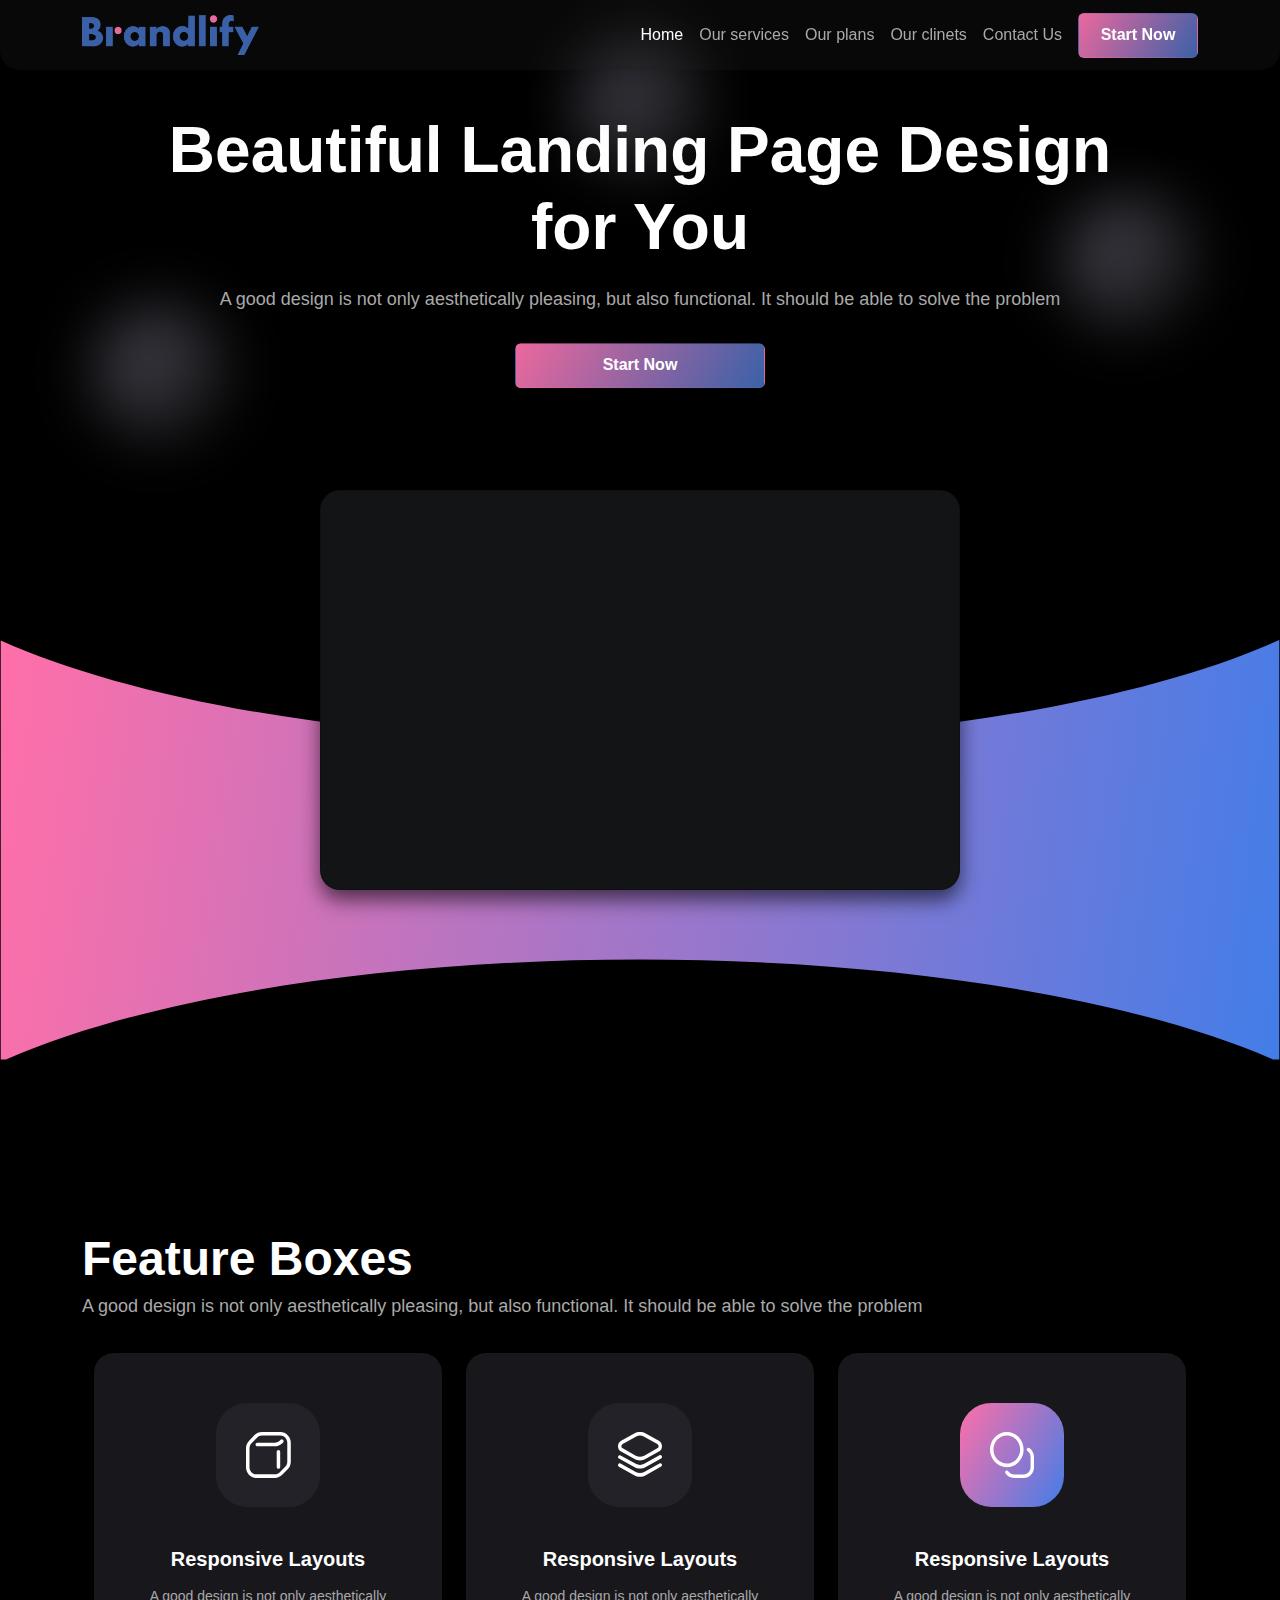
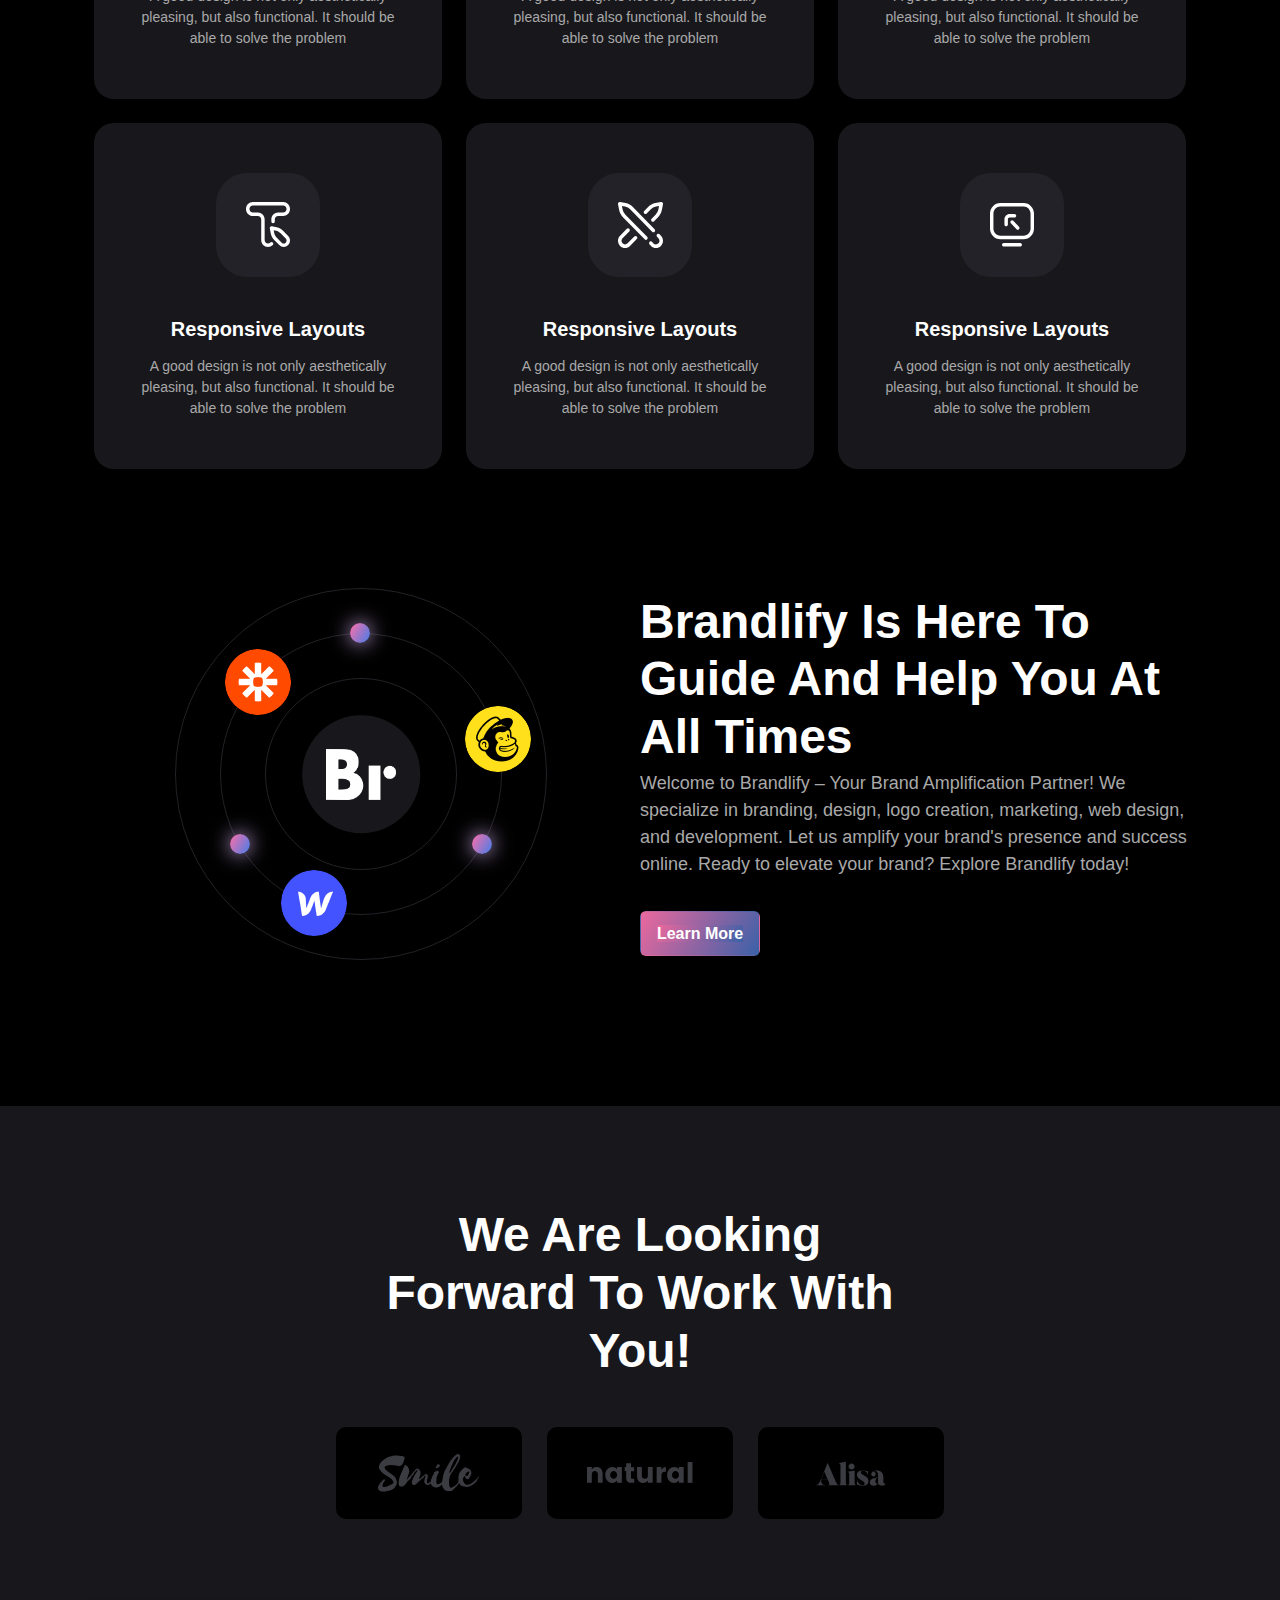
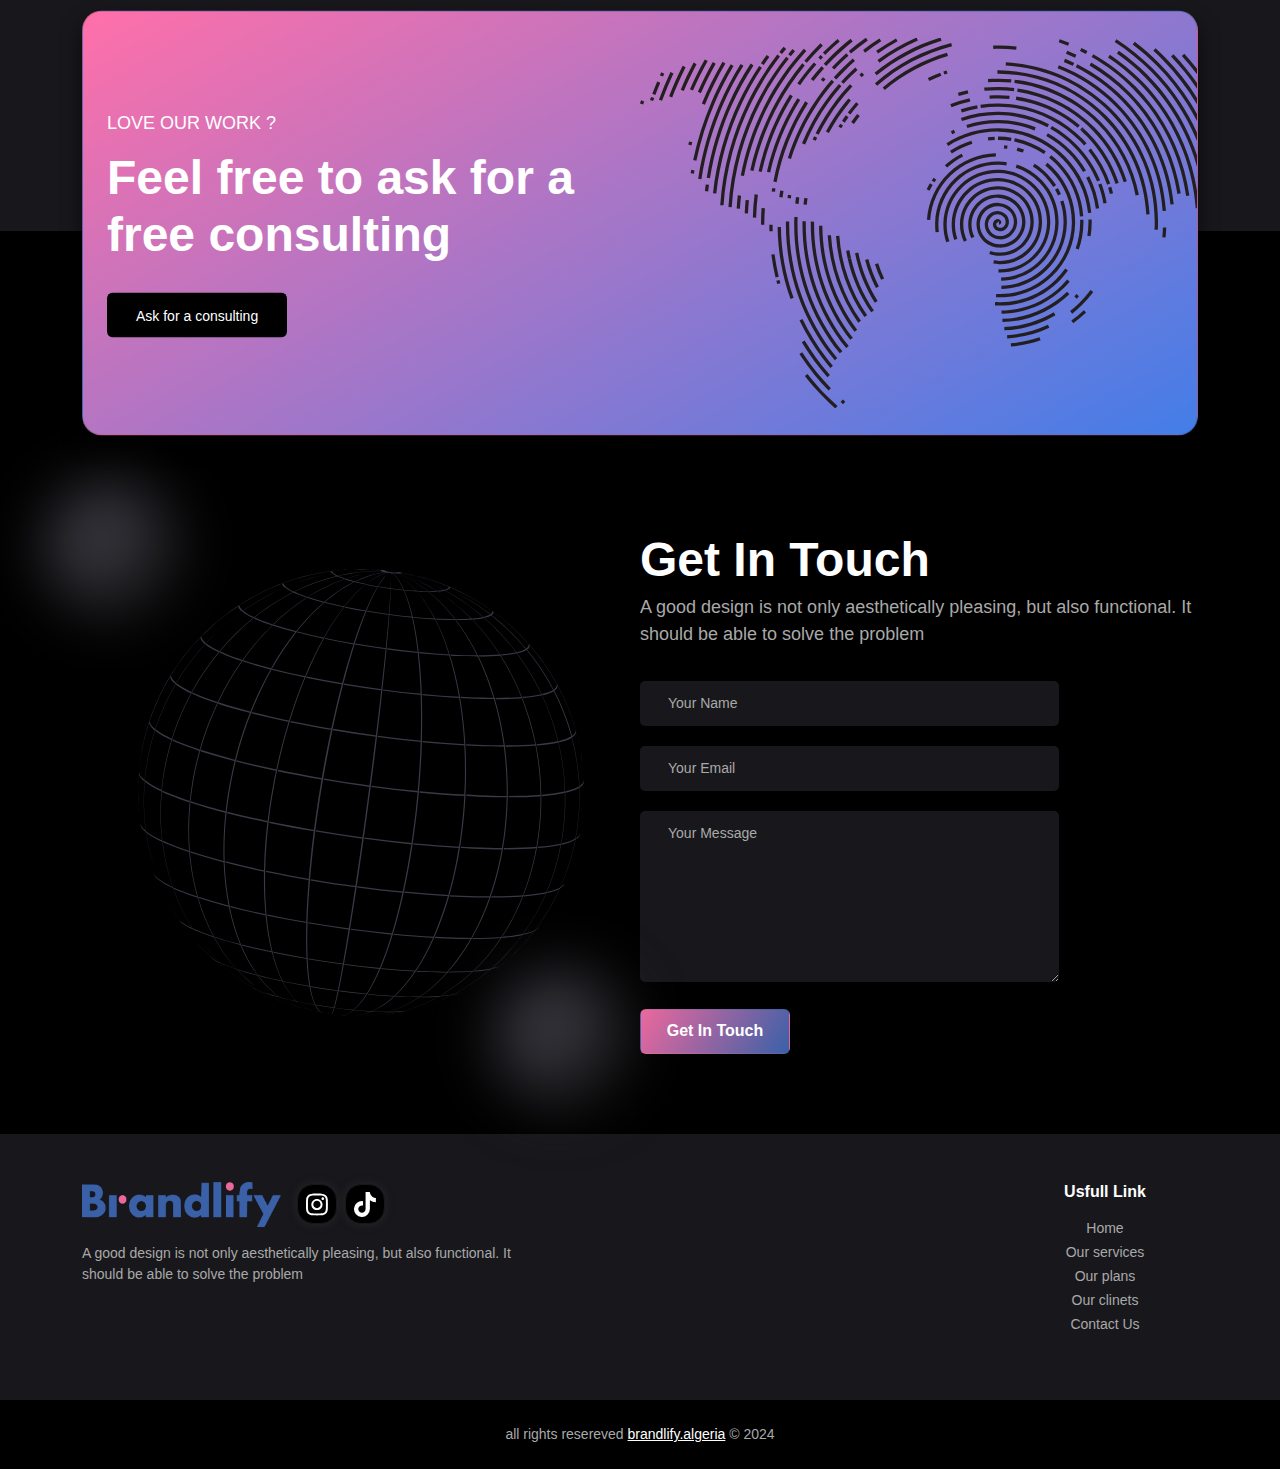
<file: index.html>
<!DOCTYPE html>
<html lang="en">
<head>
  <meta charset="UTF-8">
  <meta name="viewport" content="width=device-width, initial-scale=1.0">
  <link rel="icon" type="image" href="./assets/img/icon.svg" id="favicon-svg">
  <title>Brandlify</title>

  <!-- styling -->
  <link href="https://cdn.jsdelivr.net/npm/bootstrap@5.3.3/dist/css/bootstrap.min.css" rel="stylesheet" integrity="sha384-QWTKZyjpPEjISv5WaRU9OFeRpok6YctnYmDr5pNlyT2bRjXh0JMhjY6hW+ALEwIH" crossorigin="anonymous">
  <link rel="stylesheet" href="./assets/css/style.css">
</head>
<body>
    <header id="header">
        <nav class="navbar navbar-expand-lg">
            <div class="container container-fluid"> 
              <a class="navbar-brand" href="./index.html">
                <img src="./assets/img/Brandlify-color.png" class="d-none d-md-block" alt="brandlify.algeria" height="40px" width="auto">
                <img src="./assets/img/br-color.png" class="d-block d-md-none" alt="brandlify.algeria" height="40px" width="auto">
              </a>
              
              <ul class="navbar-nav d-lg-flex d-none flex-row ms-auto mb-0">
                <li class="nav-item">
                  <a class="nav-link active px-2" aria-current="page" href="./index.html">Home</a>
                </li>
                <li class="nav-item">
                  <a class="nav-link px-2" href="#features-boxes">Our services</a>
                </li>
                <li class="nav-item">
                  <a class="nav-link px-2" href="#pricing-section">Our plans</a>
                </li>
                <li class="nav-item">
                  <a class="nav-link px-2" href="#clients-section">Our clinets</a>
                </li>
                <li class="nav-item">
                  <a class="nav-link px-2" href="#contact-section">Contact Us</a>
                </li>

                <!-- uncomment the next lignes to get a dropdown button -->
                <!-- <li class="nav-item dropdown">
                  <a class="nav-link px-2 dropdown-toggle" href="#" role="button" data-bs-toggle="dropdown" aria-expanded="false">
                    Dropdown
                  </a>
                  <ul class="dropdown-menu">
                    <li><a class="dropdown-item" href="#">Action</a></li>
                    <li><a class="dropdown-item" href="#">Another action</a></li>
                    <li><hr class="dropdown-divider"></li>
                    <li><a class="dropdown-item" href="#">Something else here</a></li>
                  </ul>
                </li> -->
              </ul>
              <div class="d-flex align-items-center">
                <button class="navbar-toggler mx-2 d-block d-lg-none collapsed" id="navbar-toggler" data-bs-toggle="collapse" data-bs-target="#side-menu" aria-expanded="false" aria-controls="side-menu">
                  <svg class="open-menu" id="openMenu" xmlns="http://www.w3.org/2000/svg" viewBox="0 0 448 512" height="28" width="28" fill="#fff">
                    <path d="M0 96C0 78.3 14.3 64 32 64H416c17.7 0 32 14.3 32 32s-14.3 32-32 32H32C14.3 128 0 113.7 0 96zM0 256c0-17.7 14.3-32 32-32H416c17.7 0 32 14.3 32 32s-14.3 32-32 32H32c-17.7 0-32-14.3-32-32zM448 416c0 17.7-14.3 32-32 32H32c-17.7 0-32-14.3-32-32s14.3-32 32-32H416c17.7 0 32 14.3 32 32z"/>
                  </svg>
                  <svg class="close-menu" id="closeMenu" xmlns="http://www.w3.org/2000/svg" viewBox="0 0 384 512"  height="28" width="28" fill="#fff">
                    <path d="M342.6 150.6c12.5-12.5 12.5-32.8 0-45.3s-32.8-12.5-45.3 0L192 210.7 86.6 105.4c-12.5-12.5-32.8-12.5-45.3 0s-12.5 32.8 0 45.3L146.7 256 41.4 361.4c-12.5 12.5-12.5 32.8 0 45.3s32.8 12.5 45.3 0L192 301.3 297.4 406.6c12.5 12.5 32.8 12.5 45.3 0s12.5-32.8 0-45.3L237.3 256 342.6 150.6z"/>
                  </svg>
                </button>
                <button class="btn primary-btn" type="button" style="text-transform: capitalize;margin-inline-start:0.5rem;">start now</button>
              </div>
            </div>
        </nav>
        <div class="side-main-menu collapse d-block d-lg-none" id="side-menu">
            <ul class="list-unstyled list-group px-0">
              <li class="list-group-item">
                <a class="nav-link active px-2" aria-current="page" href="/index.html">Home</a>
              </li>
              <li class="list-group-item">
                <a class="nav-link px-2" href="#features-boxes">Our services</a>
              </li>
              <li class="list-group-item">
                <a class="nav-link px-2" href="#pricing-section">Our plans</a>
              </li>
              <li class="list-group-item">
                <a class="nav-link px-2" href="#clients-section">Our clinets</a>
              </li>
              <li class="list-group-item">
                <a class="nav-link px-2" href="#contact-section">Contact Us</a>
              </li>
            </ul>
        </div>
        <div class="main-header">
            <div style="position: absolute;top: 50%;left: 50%;transform: translate(-50%, -50%);">
              <div class="ball"></div>
              <div class="ball"></div>
              <div class="ball"></div>
            </div>
          <div class="main-header-content col-11 col-md-9">
            <h1>Beautiful Landing Page Design for You</h1>
            <p>A good design is not only aesthetically pleasing, but also functional. It should be able to solve the problem</p>
            <button class="btn primary-btn" type="button" style="text-transform: capitalize;position:relative;left: 50%;transform: translate(-50%);">start now</button>
          </div>
        </div>
        <div class="card main-card col-11 col-md-6">
          
        </div>
        <div class="separate-shape"></div>
    </header>


    <section class="container featured-boxes" id="features-boxes">
      <h2 class="text-center text-sm-start">Feature Boxes</h2>
      <p class="text-center text-sm-start">A good design is not only aesthetically pleasing, but also functional. It should be able to solve the problem</p>
      <div class="featured-services col-12 d-flex flex-wrap justify-content-center mx-auto mb-4">
        <div class="col-11 col-sm-6 col-md-4">
          <div class="custom-card">
            <div class="card-image">
              <div class="image-wrapper">
                <img src="./assets/img/icons/cube.svg" alt="cube-tool">
              </div>
            </div>
            <div class="card-title">
              <h3>Responsive Layouts</h3>
            </div>
            <div class="card-content">
              <p>A good design is not only aesthetically pleasing, but also functional. It should be able to solve the problem</p>
            </div>
          </div>
        </div>
        <div class="col-11 col-sm-6 col-md-4">
          <div class="custom-card">
            <div class="card-image">
              <div class="image-wrapper">
                <img src="./assets/img/icons/layers.svg" alt="cube-tool">
              </div>
            </div>
            <div class="card-title">
              <h3>Responsive Layouts</h3>
            </div>
            <div class="card-content">
              <p>A good design is not only aesthetically pleasing, but also functional. It should be able to solve the problem</p>
            </div>
          </div>
        </div>
        <div class="col-11 col-sm-6 col-md-4">
          <div class="custom-card">
            <div class="card-image">
              <div class="image-wrapper special">
                <img src="./assets/img/icons/pen-tool.svg" alt="cube-tool">
              </div>
            </div>
            <div class="card-title">
              <h3>Responsive Layouts</h3>
            </div>
            <div class="card-content">
              <p>A good design is not only aesthetically pleasing, but also functional. It should be able to solve the problem</p>
            </div>
          </div>
        </div>
        <div class="col-11 col-sm-6 col-md-4">
          <div class="custom-card">
            <div class="card-image">
              <div class="image-wrapper">
                <img src="./assets/img/icons/typing-tool.svg" alt="cube-tool">
              </div>
            </div>
            <div class="card-title">
              <h3>Responsive Layouts</h3>
            </div>
            <div class="card-content">
              <p>A good design is not only aesthetically pleasing, but also functional. It should be able to solve the problem</p>
            </div>
          </div>
        </div>
        <div class="col-11 col-sm-6 col-md-4">
          <div class="custom-card">
            <div class="card-image">
              <div class="image-wrapper">
                <img src="./assets/img/icons/design-tool.svg" alt="cube-tool">
              </div>
            </div>
            <div class="card-title">
              <h3>Responsive Layouts</h3>
            </div>
            <div class="card-content">
              <p>A good design is not only aesthetically pleasing, but also functional. It should be able to solve the problem</p>
            </div>
          </div>
        </div>
        <div class="col-11 col-sm-6 col-md-4">
          <div class="custom-card">
            <div class="card-image">
              <div class="image-wrapper">
                <img src="./assets/img/icons/responsive-tool.svg" alt="cube-tool">
              </div>
            </div>
            <div class="card-title">
              <h3>Responsive Layouts</h3>
            </div>
            <div class="card-content">
              <p>A good design is not only aesthetically pleasing, but also functional. It should be able to solve the problem</p>
            </div>
          </div>
        </div>
      </div>
    </section>


    <section class="container pricing-section d-flex flex-column-reverse flex-md-row justify-content-center align-items-center" id="pricing-section">
      <div class="orbit-section col-11 col-md-6 d-flex justify-content-center align-items-center">
        <div class="brand-center">
          <div class="orbit-bg"></div>
          <div class="orbit-cirlce"></div>
          <div class="orbit-cirlce" style="padding: 185px;"></div>
          <div class="orbit-cirlce electron-element"></div>
          <div class="electron-element" id="firstChild"></div>
          <div class="electron-element" id="secondChild"></div>
          <div class="electron-element" id="thirdChild"></div>
          <div class="electron-element app" id="mailchamp"></div>
          <div class="electron-element app" id="webflow"></div>
          <div class="electron-element app" id="otherApp"></div>
        </div>
      </div>
      <div class="pricing-content col-11 col-md-6 text-center text-md-start">
        <h2 class="mr-0">Brandlify is here to guide and help you at all times</h2>
        <p class="mr-0">Welcome to Brandlify – Your Brand Amplification Partner! We specialize  in branding, design, logo creation, marketing, web design, and  development. Let us amplify your brand's presence and success online.  Ready to elevate your brand? Explore Brandlify today!</p>
        <button class="btn primary-btn" type="button" style="text-transform: capitalize;position:relative; z-index:4;"><a href="/pages/pricing.html">learn more</a></button>
      </div>
    </section>


    <section class="clients-section"id="clients-section">
      <div class="container">
        <h2 class="text-center mx-auto col-11 col-sm-9 col-lg-6">We are looking forward to work with you!</h2>
        <div class="row justify-content-center my-5 mx-auto" style="overflow-x: auto;gap: 10px 25px;">
          <div class="client-wrapper col-5 col-sm-4 col-md-3 col-lg-2">
            <img src="./assets/img/clients/client-1.svg" alt="client-1">
          </div>
          <div class="client-wrapper col-5 col-sm-4 col-md-3 col-lg-2">
            <img src="./assets/img/clients/client-2.svg" alt="client-2">
          </div>
          <div class="client-wrapper col-5 col-sm-4 col-md-3 col-lg-2">
            <img src="./assets/img/clients/client-3.svg" alt="client-3">
          </div>
        </div>
        <div class="card main-card ">
          <div class="d-flex flex-row align-items-center">
            <div class="col-9 col-md-6 ps-0 ps-md-4 mx-auto mx-md-0 text-center text-md-start" style="z-index: 3;">
              <p style="margin-bottom: 12px;color:#ffffff;">LOVE OUR WORK ?</p>
              <h2 style="text-transform: none;">Feel free to ask for a free consulting</h2>
              <button class="btn secondary-btn mt-4" type="button">Ask for a consulting</button>
            </div>
            <div class="col-6 d-none d-md-block">
              <img src="./assets/img/world-map.svg" alt="world-map" width="100%" height="auto">
            </div>
          </div>
          <div class="col-12 d-block d-md-none" style="position: absolute;top:50%;left:50%;transform:translate(-50%,-50%);opacity:0.23;">
            <img src="./assets/img/world-map.svg" alt="world-map" width="100%" height="auto" >
          </div>
        </div>
      </div>
    </section>


    <section class="contact-section"id="contact-section" style="margin-top: 300px;">
      <div class="container">
        <div class="d-flex flex-column-reverse flex-md-row align-items-center justify-content-between">
            <div class="contact-globe d-flex justify-content-center col-12 col-sm-11 col-md-6">
              <img src="./assets/img/globe.svg" alt="globe-svg" width="80%" height="auto">
              <div style="position: absolute;top: 50%;left: 50%;transform: translate(-50%, -50%);">
                <div class="ball"></div>
                <div class="ball"></div>
              </div>
            </div>
            <div class="col-12 col-sm-11 col-md-6 text-center text-md-start">
                <h2>Get In Touch</h2>
                <p>A good design is not only aesthetically pleasing, but also functional. It should be able to solve the problem</p>
                <form>
                    <input class="custom-input col-11 col-md-9" type="text" placeholder="Your Name"/>
                    <input class="custom-input col-11 col-md-9" type="email" placeholder="Your Email"/>
                    <textarea class="custom-input col-11 col-md-9" name="client-message"  cols="30" rows="7" placeholder="Your Message"></textarea>
                    <div>
                      <button class="btn primary-btn" type="submit" style="text-transform: capitalize;width:150px;z-index:4;position:relative;">Get in Touch</button>
                    </div>
              </form>
            </div>
        </div>
      </div>
    </section>


    <footer style="margin-top: 5rem;">
      <div class="top-footer py-5">
        <div class="container d-flex flex-column flex-sm-row justify-content-between align-items-start">
          <div class="col-12 col-sm-6">
            <div class="d-flex flex-column flex-sm-row justify-content-center justify-content-sm-start align-items-center">
              <a class="navbar-brand" href="#">
                <img src="./assets/img/Brandlify-color.png" alt="brandlify.algeria" height="45px" width="auto">
              </a>
              <div class="social-links d-flex justify-ceontent-between align-items-center">
                <!-- <a class="social-icon" href="#" target="_blank" id="facebook">
                  <svg xmlns="http://www.w3.org/2000/svg" viewBox="0 0 320 512">
                    <path d="M80 299.3V512H196V299.3h86.5l18-97.8H196V166.9c0-51.7 20.3-71.5 72.7-71.5c16.3 0 29.4 .4 37 1.2V7.9C291.4 4 256.4 0 236.2 0C129.3 0 80 50.5 80 159.4v42.1H14v97.8H80z"/>
                  </svg>
                </a> -->
                <a class="social-icon" href="https://www.instagram.com/brandlify.algeria/" target="_blank" id="instagram">
                  <svg xmlns="http://www.w3.org/2000/svg" viewBox="0 0 448 512">
                    <path d="M224.1 141c-63.6 0-114.9 51.3-114.9 114.9s51.3 114.9 114.9 114.9S339 319.5 339 255.9 287.7 141 224.1 141zm0 189.6c-41.1 0-74.7-33.5-74.7-74.7s33.5-74.7 74.7-74.7 74.7 33.5 74.7 74.7-33.6 74.7-74.7 74.7zm146.4-194.3c0 14.9-12 26.8-26.8 26.8-14.9 0-26.8-12-26.8-26.8s12-26.8 26.8-26.8 26.8 12 26.8 26.8zm76.1 27.2c-1.7-35.9-9.9-67.7-36.2-93.9-26.2-26.2-58-34.4-93.9-36.2-37-2.1-147.9-2.1-184.9 0-35.8 1.7-67.6 9.9-93.9 36.1s-34.4 58-36.2 93.9c-2.1 37-2.1 147.9 0 184.9 1.7 35.9 9.9 67.7 36.2 93.9s58 34.4 93.9 36.2c37 2.1 147.9 2.1 184.9 0 35.9-1.7 67.7-9.9 93.9-36.2 26.2-26.2 34.4-58 36.2-93.9 2.1-37 2.1-147.8 0-184.8zM398.8 388c-7.8 19.6-22.9 34.7-42.6 42.6-29.5 11.7-99.5 9-132.1 9s-102.7 2.6-132.1-9c-19.6-7.8-34.7-22.9-42.6-42.6-11.7-29.5-9-99.5-9-132.1s-2.6-102.7 9-132.1c7.8-19.6 22.9-34.7 42.6-42.6 29.5-11.7 99.5-9 132.1-9s102.7-2.6 132.1 9c19.6 7.8 34.7 22.9 42.6 42.6 11.7 29.5 9 99.5 9 132.1s2.7 102.7-9 132.1z"/>
                  </svg>
                </a>
                <a class="social-icon" href="https://www.tiktok.com/@brandlify.algeria" target="_blank" id="tiktok">
                  <svg xmlns="http://www.w3.org/2000/svg" viewBox="0 0 448 512">
                    <path d="M448 209.9a210.1 210.1 0 0 1 -122.8-39.3V349.4A162.6 162.6 0 1 1 185 188.3V278.2a74.6 74.6 0 1 0 52.2 71.2V0l88 0a121.2 121.2 0 0 0 1.9 22.2h0A122.2 122.2 0 0 0 381 102.4a121.4 121.4 0 0 0 67 20.1z"/>
                  </svg>
                </a>
              </div>
            </div>
              <p class="mt-3 mx-auto mx-sm-0 text-center text-sm-start">A good design is not only aesthetically pleasing, but also functional. It should be able to solve the problem</p>
          </div>
          <div class="col-12 col-sm-6 d-flex justify-content-center justify-content-sm-end mt-5 mt-sm-0">
            <div class="footer-column col-6 col-sm-4 text-center">
              <div class="card-title">
                <h3 class="text-center">usfull link</h3>
              </div>
              <ul class="list-unstyled footer-links">
                <li class="footer-link">
                  <a href="#header">Home</a>
                </li>
                <li class="footer-link">
                  <a href="#features-boxes">Our services</a>
                </li>
                <li class="footer-link">
                  <a href="#pricing-section">Our plans</a>
                </li>
                <li class="footer-link">
                  <a href="#clients-section">Our clinets</a>
                </li>
                <li class="footer-link">
                  <a href="#contact-section">Contact Us</a>
                </li>
              </ul>
            </div>
            <!-- <div class="footer-column col-4">
              <div class="card-title">
                <h3>Responsive Layouts</h3>
              </div>
              <ul class="list-unstyled footer-links">
                <li class="footer-link">
                  <a href=""></a>
                  <a href=""></a>
                  <a href=""></a>
                  <a href=""></a>
                </li>
              </ul>
            </div> -->
          </div>
        </div>
      </div>
      <div class="bottom-footer py-4">
        <div class="container">
            <p class="mb-0 mx-auto text-center">all rights resereved <a href="#header">brandlify.algeria</a> &copy; 2024</p>
        </div>
      </div>
    </footer>


    <!-- script -->
    <script src="https://cdn.jsdelivr.net/npm/bootstrap@5.3.3/dist/js/bootstrap.bundle.min.js" integrity="sha384-YvpcrYf0tY3lHB60NNkmXc5s9fDVZLESaAA55NDzOxhy9GkcIdslK1eN7N6jIeHz" crossorigin="anonymous"></script>

    <script src="./assets/Js/script.js"></script>

</body>
</html>
</file>
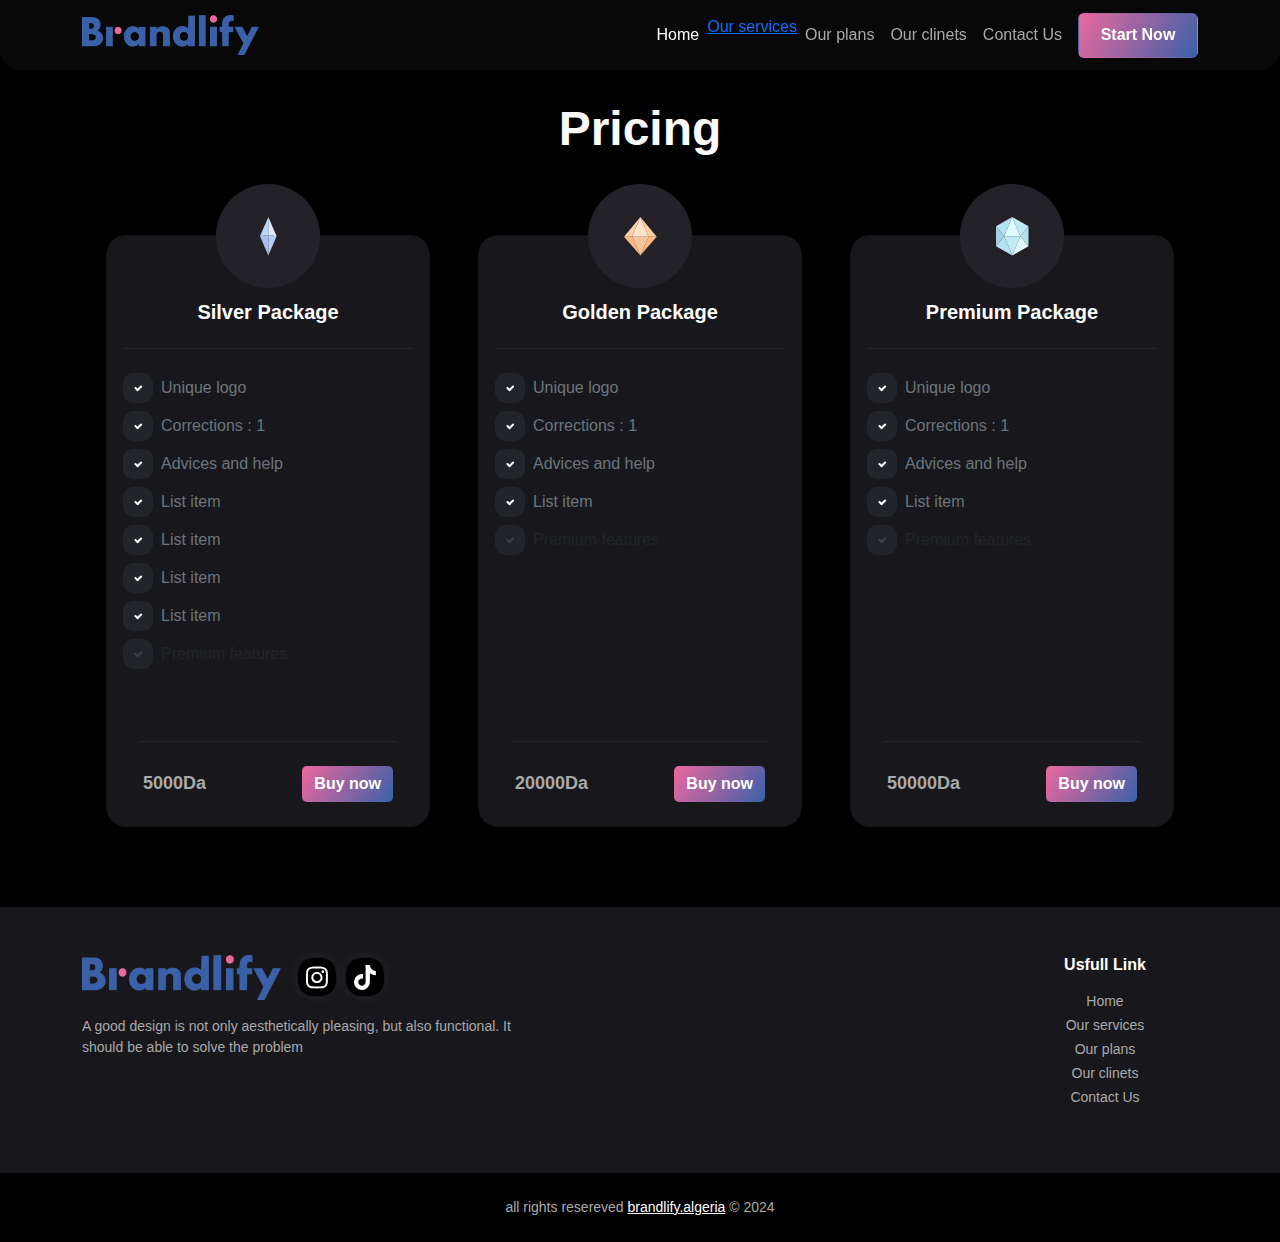
<file: pricing.html>
<!DOCTYPE html>
<html lang="en">
<head>
    <meta charset="UTF-8">
    <meta name="viewport" content="width=device-width, initial-scale=1.0">
    <link rel="icon" type="image" href="/icon.svg" id="favicon-svg">
    <title>Brandlify-Plans</title>
    
    <!-- styling -->
    <link href="https://cdn.jsdelivr.net/npm/bootstrap@5.3.3/dist/css/bootstrap.min.css" rel="stylesheet" integrity="sha384-QWTKZyjpPEjISv5WaRU9OFeRpok6YctnYmDr5pNlyT2bRjXh0JMhjY6hW+ALEwIH" crossorigin="anonymous">
    <link rel="stylesheet" href="/style.css">
</head>
<body>
    <header style="max-height: 1230px;">
        <nav class="navbar navbar-expand-lg">
            <div class="container container-fluid"> 
              <a class="navbar-brand" href="/index.html">
                <img src="/Brandlify-color.png" class="d-none d-md-block" alt="brandlify.algeria" height="40px" width="auto">
                <img src="/br-color.png" class="d-block d-md-none" alt="brandlify.algeria" height="40px" width="auto">
              </a>
              
              <ul class="navbar-nav d-lg-flex d-none flex-row ms-auto mb-0">
                <li class="nav-item">
                  <a class="nav-link active px-2" aria-current="page" href="/index.html">Home</a>
                </li>
                <li class="nav-item">
                    <a href="/index.html#features-boxes">Our services</a>
                </li>
                <li class="nav-item">
                  <a class="nav-link px-2" href="/index.html#pricing-section">Our plans</a>
                </li>
                <li class="nav-item">
                  <a class="nav-link px-2" href="/index.html#clients-section">Our clinets</a>
                </li>
                <li class="nav-item">
                  <a class="nav-link px-2" href="/index.html#contact-section">Contact Us</a>
                </li>

                <!-- uncomment the next lignes to get a dropdown button -->
                <!-- <li class="nav-item dropdown">
                  <a class="nav-link px-2 dropdown-toggle" href="#" role="button" data-bs-toggle="dropdown" aria-expanded="false">
                    Dropdown
                  </a>
                  <ul class="dropdown-menu">
                    <li><a class="dropdown-item" href="#">Action</a></li>
                    <li><a class="dropdown-item" href="#">Another action</a></li>
                    <li><hr class="dropdown-divider"></li>
                    <li><a class="dropdown-item" href="#">Something else here</a></li>
                  </ul>
                </li> -->
              </ul>
              <div class="d-flex align-items-center">
                <button class="navbar-toggler mx-2 d-block d-lg-none collapsed" id="navbar-toggler" data-bs-toggle="collapse" data-bs-target="#side-menu" aria-expanded="false" aria-controls="side-menu">
                  <svg class="open-menu" id="openMenu" xmlns="http://www.w3.org/2000/svg" viewBox="0 0 448 512" height="28" width="28" fill="#fff">
                    <path d="M0 96C0 78.3 14.3 64 32 64H416c17.7 0 32 14.3 32 32s-14.3 32-32 32H32C14.3 128 0 113.7 0 96zM0 256c0-17.7 14.3-32 32-32H416c17.7 0 32 14.3 32 32s-14.3 32-32 32H32c-17.7 0-32-14.3-32-32zM448 416c0 17.7-14.3 32-32 32H32c-17.7 0-32-14.3-32-32s14.3-32 32-32H416c17.7 0 32 14.3 32 32z"/>
                  </svg>
                  <svg class="close-menu" id="closeMenu" xmlns="http://www.w3.org/2000/svg" viewBox="0 0 384 512"  height="28" width="28" fill="#fff">
                    <path d="M342.6 150.6c12.5-12.5 12.5-32.8 0-45.3s-32.8-12.5-45.3 0L192 210.7 86.6 105.4c-12.5-12.5-32.8-12.5-45.3 0s-12.5 32.8 0 45.3L146.7 256 41.4 361.4c-12.5 12.5-12.5 32.8 0 45.3s32.8 12.5 45.3 0L192 301.3 297.4 406.6c12.5 12.5 32.8 12.5 45.3 0s12.5-32.8 0-45.3L237.3 256 342.6 150.6z"/>
                  </svg>
                </button>
                <button class="btn primary-btn" type="button" style="text-transform: capitalize;margin-inline-start:0.5rem;">start now</button>
              </div>
            </div>
        </nav>
        <div class="side-main-menu collapse d-block d-lg-none" id="side-menu">
            <ul class="list-unstyled list-group px-0">
              <li class="list-group-item">
                <a class="nav-link active px-2" aria-current="page" href="/index.html">Home</a>
              </li>
              <li class="list-group-item">
                <a class="nav-link px-2" href="/index.html#features-boxes">Our services</a>
              </li>
              <li class="list-group-item">
                <a class="nav-link px-2" href="/index.html#pricing-section">Our plans</a>
              </li>
              <li class="list-group-item">
                <a class="nav-link px-2" href="/index.html#clients-section">Our clinets</a>
              </li>
              <li class="list-group-item">
                <a class="nav-link px-2" href="/index.html#contact-section">Contact Us</a>
              </li>
            </ul>
        </div>
    </header>
    
    <section id="pricing" class="pricing-plans">
        <div class="container ">
    
          <div class="col-12 row mx-auto mb-4  justify-content-center align-items-center ">
            <div class="col-4 mb-5 text-center">
              <h2 class="">pricing</h2>
            </div>
          </div>
    
          <div class="col-12 row justify-content-center align-items-stretch mx-auto mb-4">
            <div class="col-11 col-md-6 col-lg-4">
    
              <div class="card custom-card h-100 py-0">
    
    
                <div class="card-image">
                  <div class="image-wrapper rounded-circle position-absolute top-0 start-50 translate-middle">
                    <img src="/silver.svg" alt="silver">
                  </div>
                </div>
                <div class="card-body d-flex flex-column justify-content-between px-3">
                  <div>
    
                  <div class="card-title w-100 mt-2">
                    <h3>
                      Silver Package
                    </h3>
                    <hr class="my-4 opacity-100">
                  </div>
                  <div class="card-text  ">
                    <ul class="list-group-flush w-100 p-0">
                      <li
                        class="list-group-item d-flex justify-content-start align-items-center text-secondary gap-2 mb-2 ">
                        <span class="badge bg-dark">
                          <img src="/check.svg" alt="check">
                        </span>
                        Unique logo
                      </li>
                      <li
                        class="list-group-item d-flex justify-content-start align-items-center text-secondary gap-2 mb-2 ">
                        <span class="badge bg-dark ">
                          <img src="/check.svg" alt="check">
                          <!-- </div> -->
                        </span>
                        Corrections : 1
                      </li>
                      <li
                        class="list-group-item d-flex justify-content-start align-items-center text-secondary gap-2 mb-2  ">
                        <span class="badge bg-dark ">
                          <img src="/check.svg" alt="check"></span>
                        Advices and help
                      </li>
                      <li
                        class="list-group-item d-flex justify-content-start align-items-center text-secondary gap-2 mb-2 ">
                        <span class="badge bg-dark ">
                          <img src="/check.svg" alt="check"></span>
                        List item
                      </li>
                      <li
                        class="list-group-item d-flex justify-content-start align-items-center text-secondary gap-2 mb-2 ">
                        <span class="badge bg-dark ">
                          <img src="/check.svg" alt="check"></span>
                        List item
                      </li>
                      <li
                        class="list-group-item d-flex justify-content-start align-items-center text-secondary gap-2 mb-2 ">
                        <span class="badge bg-dark ">
                          <img src="/check.svg" alt="check"></span>
                        List item
                      </li>
                      <li
                        class="list-group-item d-flex justify-content-start align-items-center text-secondary gap-2 mb-2 ">
                        <span class="badge bg-dark ">
                          <img src="/check.svg" alt="check"></span>
                        List item
                      </li>
                      <li class="list-group-item d-flex justify-content-start align-items-center gap-2 mb-2 disabled">
                        <span class="badge bg-dark ">
                          <img src="/check-off.svg" alt="check"></span>
                        </span>
                        Premium features
                      </li>
                    </ul>
                  </div>
                </div>
                  <div class="card-footer w-100  border-0">
                    <hr class="my-4 opacity-100">
                    <div class="d-flex justify-content-between align-items-center px-1">
                      <p class="mb-0"><strong class="text-bold">5000Da</strong></p>
                      <a href="#" class="btn btn-primary v-gradient">Buy now</a>
                    </div>
                  </div>
                </div>
              </div>
            </div>
            <div class="col-11 col-md-6 col-lg-4">
    
              <div class="card custom-card h-100 py-0">
    
    
                <div class="card-image">
                  <div class="image-wrapper rounded-circle position-absolute top-0 start-50 translate-middle">
                    <img src="/golden.svg" alt="golden">
                  </div>
                </div>
                <div class="card-body d-flex flex-column justify-content-between px-3">
                  <div>
    
                  <div class="card-title w-100 mt-2">
                    <h3>
                      Golden Package
                    </h3>
                    <hr class="my-4 opacity-100">
                  </div>
                  <div class="card-text  ">
                    <ul class="list-group-flush w-100 p-0">
                      <li
                        class="list-group-item d-flex justify-content-start align-items-center text-secondary gap-2 mb-2 ">
                        <span class="badge bg-dark">
                          <img src="/check.svg" alt="check">
                        </span>
                        Unique logo
                      </li>
                      <li
                        class="list-group-item d-flex justify-content-start align-items-center text-secondary gap-2 mb-2 ">
                        <span class="badge bg-dark ">
                          <img src="/check.svg" alt="check">
                          <!-- </div> -->
                        </span>
                        Corrections : 1
                      </li>
                      <li
                        class="list-group-item d-flex justify-content-start align-items-center text-secondary gap-2 mb-2  ">
                        <span class="badge bg-dark ">
                          <img src="/check.svg" alt="check"></span>
                        Advices and help
                      </li>
                      <li
                        class="list-group-item d-flex justify-content-start align-items-center text-secondary gap-2 mb-2 ">
                        <span class="badge bg-dark ">
                          <img src="/check.svg" alt="check"></span>
                        List item
                      </li>
                      <li class="list-group-item d-flex justify-content-start align-items-center gap-2 mb-2 disabled">
                        <span class="badge bg-dark ">
                          <img src="/check-off.svg" alt="check"></span>
                        </span>
                        Premium features
                      </li>
                    </ul>
                  </div>
                </div>
                  <div class="card-footer w-100  border-0">
                    <hr class="my-4 opacity-100">
                    <div class="d-flex justify-content-between align-items-center px-1">
                      <p class="mb-0"><strong class="text-bold">20000Da</strong></p>
                      <a href="#" class="btn btn-primary v-gradient">Buy now</a>
                    </div>
                  </div>
                </div>
              </div>
            </div>
            <div class="col-11 col-md-6 col-lg-4">
    
              <div class="card custom-card h-100 py-0">
    
    
                <div class="card-image">
                  <div class="image-wrapper rounded-circle position-absolute top-0 start-50 translate-middle">
                    <img src="/premium.svg" alt="premium">
                  </div>
                </div>
                <div class="card-body d-flex flex-column justify-content-between px-3">
                  <div>
    
                  <div class="card-title w-100 mt-2">
                    <h3>
                      Premium Package
                    </h3>
                    <hr class="my-4 opacity-100">
                  </div>
                  <div class="card-text  ">
                    <ul class="list-group-flush w-100 p-0">
                      <li
                        class="list-group-item d-flex justify-content-start align-items-center text-secondary gap-2 mb-2 ">
                        <span class="badge bg-dark">
                          <img src="/check.svg" alt="check">
                        </span>
                        Unique logo
                      </li>
                      <li
                        class="list-group-item d-flex justify-content-start align-items-center text-secondary gap-2 mb-2 ">
                        <span class="badge bg-dark ">
                          <img src="/check.svg" alt="check">
                          <!-- </div> -->
                        </span>
                        Corrections : 1
                      </li>
                      <li
                        class="list-group-item d-flex justify-content-start align-items-center text-secondary gap-2 mb-2  ">
                        <span class="badge bg-dark ">
                          <img src="/check.svg" alt="check"></span>
                        Advices and help
                      </li>
                      <li
                        class="list-group-item d-flex justify-content-start align-items-center text-secondary gap-2 mb-2 ">
                        <span class="badge bg-dark ">
                          <img src="/check.svg" alt="check"></span>
                        List item
                      </li>
                      <li class="list-group-item d-flex justify-content-start align-items-center gap-2 mb-2 disabled">
                        <span class="badge bg-dark ">
                          <img src="/check-off.svg" alt="check"></span>
                        </span>
                        Premium features
                      </li>
                    </ul>
                  </div>
                </div>
                  <div class="card-footer w-100  border-0">
                    <hr class="my-4 opacity-100">
                    <div class="d-flex justify-content-between align-items-center px-1">
                      <p class="mb-0"><strong class="text-bold">50000Da</strong></p>
                      <a href="#" class="btn btn-primary v-gradient">Buy now</a>
                    </div>
                  </div>
                </div>
              </div>
            </div>
    
    
          </div>
        </div>
    </section>


    <footer style="margin-top: 5rem;">
        <div class="top-footer py-5">
          <div class="container d-flex flex-column flex-sm-row justify-content-between align-items-start">
            <div class="col-12 col-sm-6">
              <div class="d-flex flex-column flex-sm-row justify-content-center justify-content-sm-start align-items-center">
                <a class="navbar-brand" href="/index.html">
                  <img src="/Brandlify-color.png" alt="brandlify.algeria" height="45px" width="auto">
                </a>
                <div class="social-links d-flex justify-ceontent-between align-items-center">
                  <!-- <a class="social-icon" href="#" target="_blank" id="facebook">
                    <svg xmlns="http://www.w3.org/2000/svg" viewBox="0 0 320 512">
                      <path d="M80 299.3V512H196V299.3h86.5l18-97.8H196V166.9c0-51.7 20.3-71.5 72.7-71.5c16.3 0 29.4 .4 37 1.2V7.9C291.4 4 256.4 0 236.2 0C129.3 0 80 50.5 80 159.4v42.1H14v97.8H80z"/>
                    </svg>
                  </a> -->
                  <a class="social-icon" href="https://www.instagram.com/brandlify.algeria/" target="_blank" id="instagram">
                    <svg xmlns="http://www.w3.org/2000/svg" viewBox="0 0 448 512">
                      <path d="M224.1 141c-63.6 0-114.9 51.3-114.9 114.9s51.3 114.9 114.9 114.9S339 319.5 339 255.9 287.7 141 224.1 141zm0 189.6c-41.1 0-74.7-33.5-74.7-74.7s33.5-74.7 74.7-74.7 74.7 33.5 74.7 74.7-33.6 74.7-74.7 74.7zm146.4-194.3c0 14.9-12 26.8-26.8 26.8-14.9 0-26.8-12-26.8-26.8s12-26.8 26.8-26.8 26.8 12 26.8 26.8zm76.1 27.2c-1.7-35.9-9.9-67.7-36.2-93.9-26.2-26.2-58-34.4-93.9-36.2-37-2.1-147.9-2.1-184.9 0-35.8 1.7-67.6 9.9-93.9 36.1s-34.4 58-36.2 93.9c-2.1 37-2.1 147.9 0 184.9 1.7 35.9 9.9 67.7 36.2 93.9s58 34.4 93.9 36.2c37 2.1 147.9 2.1 184.9 0 35.9-1.7 67.7-9.9 93.9-36.2 26.2-26.2 34.4-58 36.2-93.9 2.1-37 2.1-147.8 0-184.8zM398.8 388c-7.8 19.6-22.9 34.7-42.6 42.6-29.5 11.7-99.5 9-132.1 9s-102.7 2.6-132.1-9c-19.6-7.8-34.7-22.9-42.6-42.6-11.7-29.5-9-99.5-9-132.1s-2.6-102.7 9-132.1c7.8-19.6 22.9-34.7 42.6-42.6 29.5-11.7 99.5-9 132.1-9s102.7-2.6 132.1 9c19.6 7.8 34.7 22.9 42.6 42.6 11.7 29.5 9 99.5 9 132.1s2.7 102.7-9 132.1z"/>
                    </svg>
                  </a>
                  <a class="social-icon" href="https://www.tiktok.com/@brandlify.algeria" target="_blank" id="tiktok">
                    <svg xmlns="http://www.w3.org/2000/svg" viewBox="0 0 448 512">
                      <path d="M448 209.9a210.1 210.1 0 0 1 -122.8-39.3V349.4A162.6 162.6 0 1 1 185 188.3V278.2a74.6 74.6 0 1 0 52.2 71.2V0l88 0a121.2 121.2 0 0 0 1.9 22.2h0A122.2 122.2 0 0 0 381 102.4a121.4 121.4 0 0 0 67 20.1z"/>
                    </svg>
                  </a>
                </div>
              </div>
                <p class="mt-3 mx-auto mx-sm-0 text-center text-sm-start">A good design is not only aesthetically pleasing, but also functional. It should be able to solve the problem</p>
            </div>
            <div class="col-12 col-sm-6 d-flex justify-content-center justify-content-sm-end mt-5 mt-sm-0">
              <div class="footer-column col-6 col-sm-4 text-center">
                <div class="card-title">
                  <h3 class="text-center">usfull link</h3>
                </div>
                <ul class="list-unstyled footer-links">
                  <li class="footer-link">
                    <a href="/index.html#header">Home</a>
                  </li>
                  <li class="footer-link">
                    <a href="/index.html#features-boxes">Our services</a>
                  </li>
                  <li class="footer-link">
                    <a href="/index.html#pricing-section">Our plans</a>
                  </li>
                  <li class="footer-link">
                    <a href="/index.html#clients-section">Our clinets</a>
                  </li>
                  <li class="footer-link">
                    <a href="/index.html#contact-section">Contact Us</a>
                  </li>
                </ul>
              </div>
              <!-- <div class="footer-column col-4">
                <div class="card-title">
                  <h3>Responsive Layouts</h3>
                </div>
                <ul class="list-unstyled footer-links">
                  <li class="footer-link">
                    <a href=""></a>
                    <a href=""></a>
                    <a href=""></a>
                    <a href=""></a>
                  </li>
                </ul>
              </div> -->
            </div>
          </div>
        </div>
        <div class="bottom-footer py-4">
          <div class="container">
              <p class="mb-0 mx-auto text-center">all rights resereved <a href="/index.html">brandlify.algeria</a> &copy; 2024</p>
          </div>
        </div>
    </footer>

    <!-- script -->
    <script src="https://cdn.jsdelivr.net/npm/bootstrap@5.3.3/dist/js/bootstrap.bundle.min.js" integrity="sha384-YvpcrYf0tY3lHB60NNkmXc5s9fDVZLESaAA55NDzOxhy9GkcIdslK1eN7N6jIeHz" crossorigin="anonymous"></script>

    <script src="/script.js"></script>
</body>
</html>
</file>
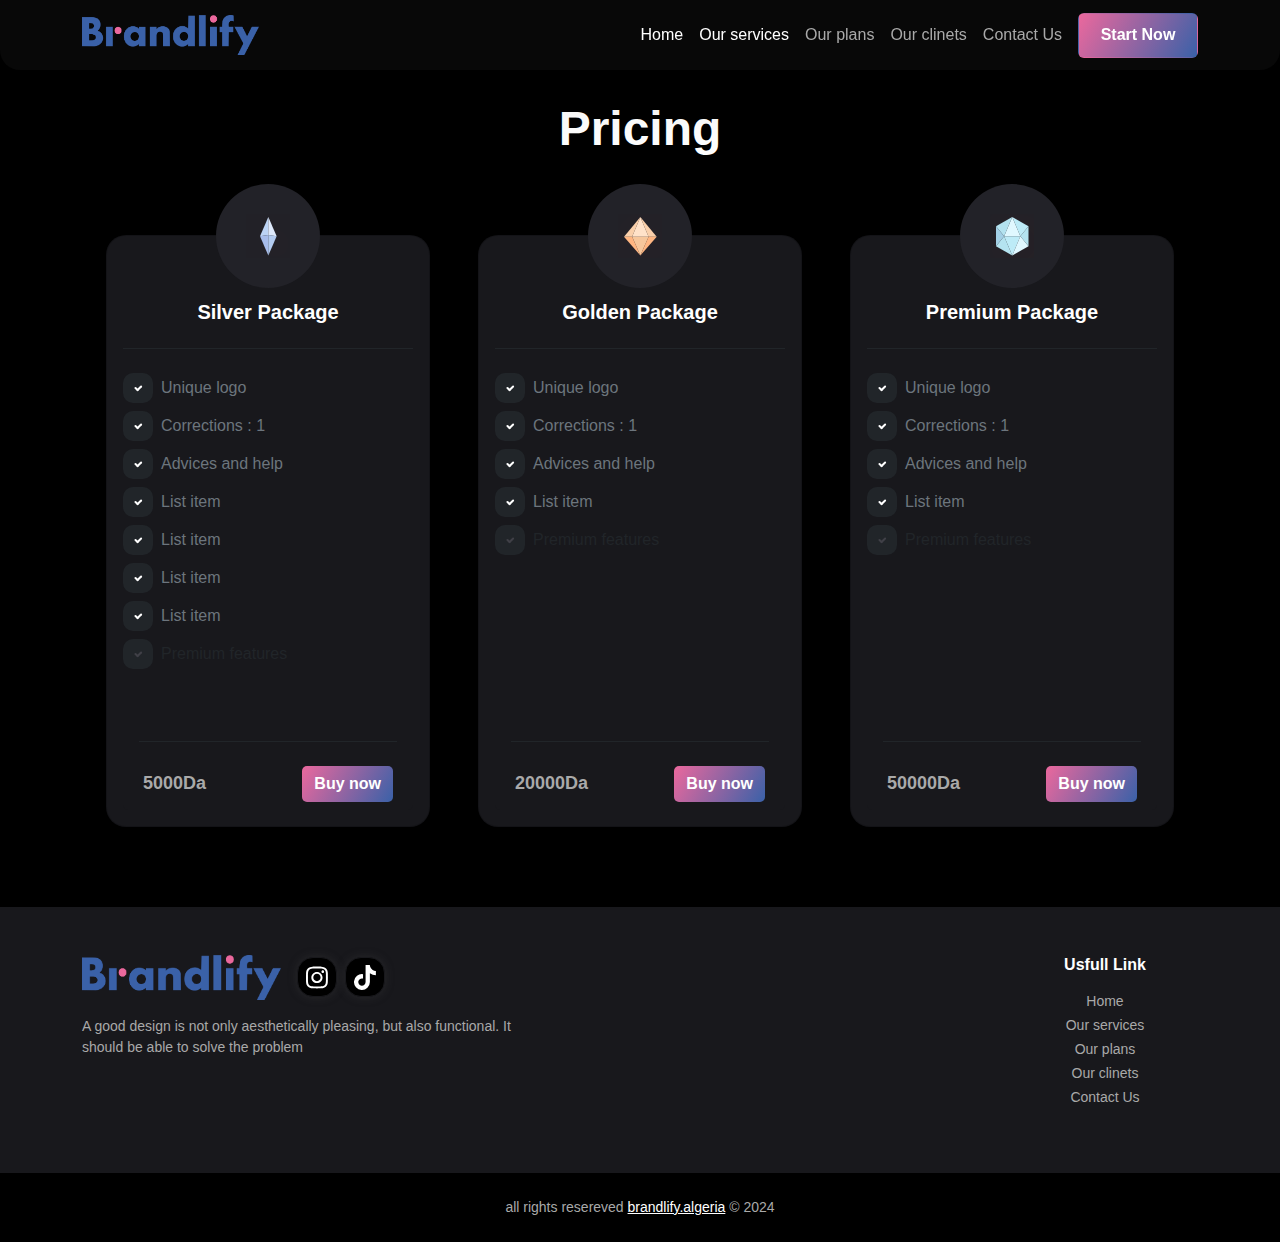
<file: pages/pricing.html>
<!DOCTYPE html>
<html lang="en">
<head>
    <meta charset="UTF-8">
    <meta name="viewport" content="width=device-width, initial-scale=1.0">
    <link rel="icon" type="image" href="/assets/img/icon.svg" id="favicon-svg">
    <title>Brandlify-Plans</title>
    
    <!-- styling -->
    <link href="https://cdn.jsdelivr.net/npm/bootstrap@5.3.3/dist/css/bootstrap.min.css" rel="stylesheet" integrity="sha384-QWTKZyjpPEjISv5WaRU9OFeRpok6YctnYmDr5pNlyT2bRjXh0JMhjY6hW+ALEwIH" crossorigin="anonymous">
    <link rel="stylesheet" href="/assets/css/style.css">
</head>
<body>
    <header style="max-height: 1230px;">
        <nav class="navbar navbar-expand-lg">
            <div class="container container-fluid"> 
              <a class="navbar-brand" href="/index.html">
                <img src="/assets/img/Brandlify-color.png" class="d-none d-md-block" alt="brandlify.algeria" height="40px" width="auto">
                <img src="/assets/img/br-color.png" class="d-block d-md-none" alt="brandlify.algeria" height="40px" width="auto">
              </a>
              
              <ul class="navbar-nav d-lg-flex d-none flex-row ms-auto mb-0">
                <li class="nav-item">
                  <a class="nav-link active px-2" aria-current="page" href="/index.html">Home</a>
                </li>
                <li class="nav-item">
                    <a class="nav-link active px-2" href="/index.html#features-boxes">Our services</a>
                </li>
                <li class="nav-item">
                  <a class="nav-link px-2" href="/index.html#pricing-section">Our plans</a>
                </li>
                <li class="nav-item">
                  <a class="nav-link px-2" href="/index.html#clients-section">Our clinets</a>
                </li>
                <li class="nav-item">
                  <a class="nav-link px-2" href="/index.html#contact-section">Contact Us</a>
                </li>

                <!-- uncomment the next lignes to get a dropdown button -->
                <!-- <li class="nav-item dropdown">
                  <a class="nav-link px-2 dropdown-toggle" href="#" role="button" data-bs-toggle="dropdown" aria-expanded="false">
                    Dropdown
                  </a>
                  <ul class="dropdown-menu">
                    <li><a class="dropdown-item" href="#">Action</a></li>
                    <li><a class="dropdown-item" href="#">Another action</a></li>
                    <li><hr class="dropdown-divider"></li>
                    <li><a class="dropdown-item" href="#">Something else here</a></li>
                  </ul>
                </li> -->
              </ul>
              <div class="d-flex align-items-center">
                <button class="navbar-toggler mx-2 d-block d-lg-none collapsed" id="navbar-toggler" data-bs-toggle="collapse" data-bs-target="#side-menu" aria-expanded="false" aria-controls="side-menu">
                  <svg class="open-menu" id="openMenu" xmlns="http://www.w3.org/2000/svg" viewBox="0 0 448 512" height="28" width="28" fill="#fff">
                    <path d="M0 96C0 78.3 14.3 64 32 64H416c17.7 0 32 14.3 32 32s-14.3 32-32 32H32C14.3 128 0 113.7 0 96zM0 256c0-17.7 14.3-32 32-32H416c17.7 0 32 14.3 32 32s-14.3 32-32 32H32c-17.7 0-32-14.3-32-32zM448 416c0 17.7-14.3 32-32 32H32c-17.7 0-32-14.3-32-32s14.3-32 32-32H416c17.7 0 32 14.3 32 32z"/>
                  </svg>
                  <svg class="close-menu" id="closeMenu" xmlns="http://www.w3.org/2000/svg" viewBox="0 0 384 512"  height="28" width="28" fill="#fff">
                    <path d="M342.6 150.6c12.5-12.5 12.5-32.8 0-45.3s-32.8-12.5-45.3 0L192 210.7 86.6 105.4c-12.5-12.5-32.8-12.5-45.3 0s-12.5 32.8 0 45.3L146.7 256 41.4 361.4c-12.5 12.5-12.5 32.8 0 45.3s32.8 12.5 45.3 0L192 301.3 297.4 406.6c12.5 12.5 32.8 12.5 45.3 0s12.5-32.8 0-45.3L237.3 256 342.6 150.6z"/>
                  </svg>
                </button>
                <button class="btn primary-btn" type="button" style="text-transform: capitalize;margin-inline-start:0.5rem;">start now</button>
              </div>
            </div>
        </nav>
        <div class="side-main-menu collapse d-block d-lg-none" id="side-menu">
            <ul class="list-unstyled list-group px-0">
              <li class="list-group-item">
                <a class="nav-link active px-2" aria-current="page" href="/index.html">Home</a>
              </li>
              <li class="list-group-item">
                <a class="nav-link px-2" href="/index.html#features-boxes">Our services</a>
              </li>
              <li class="list-group-item">
                <a class="nav-link px-2" href="/index.html#pricing-section">Our plans</a>
              </li>
              <li class="list-group-item">
                <a class="nav-link px-2" href="/index.html#clients-section">Our clinets</a>
              </li>
              <li class="list-group-item">
                <a class="nav-link px-2" href="/index.html#contact-section">Contact Us</a>
              </li>
            </ul>
        </div>
    </header>
    
    <section id="pricing" class="pricing-plans">
        <div class="container ">
    
          <div class="col-12 row mx-auto mb-4  justify-content-center align-items-center ">
            <div class="col-4 mb-5 text-center">
              <h2 class="">pricing</h2>
            </div>
          </div>
    
          <div class="col-12 row justify-content-center align-items-stretch mx-auto mb-4">
            <div class="col-11 col-md-6 col-lg-4">
    
              <div class="card custom-card h-100 py-0">
    
    
                <div class="card-image">
                  <div class="image-wrapper rounded-circle position-absolute top-0 start-50 translate-middle">
                    <img src="/assets/img/icons/silver.svg" alt="silver">
                  </div>
                </div>
                <div class="card-body d-flex flex-column justify-content-between px-3">
                  <div>
    
                  <div class="card-title w-100 mt-2">
                    <h3>
                      Silver Package
                    </h3>
                    <hr class="my-4 opacity-100">
                  </div>
                  <div class="card-text  ">
                    <ul class="list-group-flush w-100 p-0">
                      <li
                        class="list-group-item d-flex justify-content-start align-items-center text-secondary gap-2 mb-2 ">
                        <span class="badge bg-dark">
                          <img src="/assets/img/icons/check.svg" alt="check">
                        </span>
                        Unique logo
                      </li>
                      <li
                        class="list-group-item d-flex justify-content-start align-items-center text-secondary gap-2 mb-2 ">
                        <span class="badge bg-dark ">
                          <img src="/assets/img/icons/check.svg" alt="check">
                          <!-- </div> -->
                        </span>
                        Corrections : 1
                      </li>
                      <li
                        class="list-group-item d-flex justify-content-start align-items-center text-secondary gap-2 mb-2  ">
                        <span class="badge bg-dark ">
                          <img src="/assets/img/icons/check.svg" alt="check"></span>
                        Advices and help
                      </li>
                      <li
                        class="list-group-item d-flex justify-content-start align-items-center text-secondary gap-2 mb-2 ">
                        <span class="badge bg-dark ">
                          <img src="/assets/img/icons/check.svg" alt="check"></span>
                        List item
                      </li>
                      <li
                        class="list-group-item d-flex justify-content-start align-items-center text-secondary gap-2 mb-2 ">
                        <span class="badge bg-dark ">
                          <img src="/assets/img/icons/check.svg" alt="check"></span>
                        List item
                      </li>
                      <li
                        class="list-group-item d-flex justify-content-start align-items-center text-secondary gap-2 mb-2 ">
                        <span class="badge bg-dark ">
                          <img src="/assets/img/icons/check.svg" alt="check"></span>
                        List item
                      </li>
                      <li
                        class="list-group-item d-flex justify-content-start align-items-center text-secondary gap-2 mb-2 ">
                        <span class="badge bg-dark ">
                          <img src="/assets/img/icons/check.svg" alt="check"></span>
                        List item
                      </li>
                      <li class="list-group-item d-flex justify-content-start align-items-center gap-2 mb-2 disabled">
                        <span class="badge bg-dark ">
                          <img src="/assets/img/icons/check-off.svg" alt="check"></span>
                        </span>
                        Premium features
                      </li>
                    </ul>
                  </div>
                </div>
                  <div class="card-footer w-100  border-0">
                    <hr class="my-4 opacity-100">
                    <div class="d-flex justify-content-between align-items-center px-1">
                      <p class="mb-0"><strong class="text-bold">5000Da</strong></p>
                      <a href="#" class="btn btn-primary v-gradient">Buy now</a>
                    </div>
                  </div>
                </div>
              </div>
            </div>
            <div class="col-11 col-md-6 col-lg-4">
    
              <div class="card custom-card h-100 py-0">
    
    
                <div class="card-image">
                  <div class="image-wrapper rounded-circle position-absolute top-0 start-50 translate-middle">
                    <img src="/assets/img/icons/golden.svg" alt="golden">
                  </div>
                </div>
                <div class="card-body d-flex flex-column justify-content-between px-3">
                  <div>
    
                  <div class="card-title w-100 mt-2">
                    <h3>
                      Golden Package
                    </h3>
                    <hr class="my-4 opacity-100">
                  </div>
                  <div class="card-text  ">
                    <ul class="list-group-flush w-100 p-0">
                      <li
                        class="list-group-item d-flex justify-content-start align-items-center text-secondary gap-2 mb-2 ">
                        <span class="badge bg-dark">
                          <img src="/assets/img/icons/check.svg" alt="check">
                        </span>
                        Unique logo
                      </li>
                      <li
                        class="list-group-item d-flex justify-content-start align-items-center text-secondary gap-2 mb-2 ">
                        <span class="badge bg-dark ">
                          <img src="/assets/img/icons/check.svg" alt="check">
                          <!-- </div> -->
                        </span>
                        Corrections : 1
                      </li>
                      <li
                        class="list-group-item d-flex justify-content-start align-items-center text-secondary gap-2 mb-2  ">
                        <span class="badge bg-dark ">
                          <img src="/assets/img/icons/check.svg" alt="check"></span>
                        Advices and help
                      </li>
                      <li
                        class="list-group-item d-flex justify-content-start align-items-center text-secondary gap-2 mb-2 ">
                        <span class="badge bg-dark ">
                          <img src="/assets/img/icons/check.svg" alt="check"></span>
                        List item
                      </li>
                      <li class="list-group-item d-flex justify-content-start align-items-center gap-2 mb-2 disabled">
                        <span class="badge bg-dark ">
                          <img src="/assets/img/icons/check-off.svg" alt="check"></span>
                        </span>
                        Premium features
                      </li>
                    </ul>
                  </div>
                </div>
                  <div class="card-footer w-100  border-0">
                    <hr class="my-4 opacity-100">
                    <div class="d-flex justify-content-between align-items-center px-1">
                      <p class="mb-0"><strong class="text-bold">20000Da</strong></p>
                      <a href="#" class="btn btn-primary v-gradient">Buy now</a>
                    </div>
                  </div>
                </div>
              </div>
            </div>
            <div class="col-11 col-md-6 col-lg-4">
    
              <div class="card custom-card h-100 py-0">
    
    
                <div class="card-image">
                  <div class="image-wrapper rounded-circle position-absolute top-0 start-50 translate-middle">
                    <img src="/assets/img/icons/premium.svg" alt="premium">
                  </div>
                </div>
                <div class="card-body d-flex flex-column justify-content-between px-3">
                  <div>
    
                  <div class="card-title w-100 mt-2">
                    <h3>
                      Premium Package
                    </h3>
                    <hr class="my-4 opacity-100">
                  </div>
                  <div class="card-text  ">
                    <ul class="list-group-flush w-100 p-0">
                      <li
                        class="list-group-item d-flex justify-content-start align-items-center text-secondary gap-2 mb-2 ">
                        <span class="badge bg-dark">
                          <img src="/assets/img/icons/check.svg" alt="check">
                        </span>
                        Unique logo
                      </li>
                      <li
                        class="list-group-item d-flex justify-content-start align-items-center text-secondary gap-2 mb-2 ">
                        <span class="badge bg-dark ">
                          <img src="/assets/img/icons/check.svg" alt="check">
                          <!-- </div> -->
                        </span>
                        Corrections : 1
                      </li>
                      <li
                        class="list-group-item d-flex justify-content-start align-items-center text-secondary gap-2 mb-2  ">
                        <span class="badge bg-dark ">
                          <img src="/assets/img/icons/check.svg" alt="check"></span>
                        Advices and help
                      </li>
                      <li
                        class="list-group-item d-flex justify-content-start align-items-center text-secondary gap-2 mb-2 ">
                        <span class="badge bg-dark ">
                          <img src="/assets/img/icons/check.svg" alt="check"></span>
                        List item
                      </li>
                      <li class="list-group-item d-flex justify-content-start align-items-center gap-2 mb-2 disabled">
                        <span class="badge bg-dark ">
                          <img src="/assets/img/icons/check-off.svg" alt="check"></span>
                        </span>
                        Premium features
                      </li>
                    </ul>
                  </div>
                </div>
                  <div class="card-footer w-100  border-0">
                    <hr class="my-4 opacity-100">
                    <div class="d-flex justify-content-between align-items-center px-1">
                      <p class="mb-0"><strong class="text-bold">50000Da</strong></p>
                      <a href="#" class="btn btn-primary v-gradient">Buy now</a>
                    </div>
                  </div>
                </div>
              </div>
            </div>
    
    
          </div>
        </div>
    </section>


    <footer style="margin-top: 5rem;">
        <div class="top-footer py-5">
          <div class="container d-flex flex-column flex-sm-row justify-content-between align-items-start">
            <div class="col-12 col-sm-6">
              <div class="d-flex flex-column flex-sm-row justify-content-center justify-content-sm-start align-items-center">
                <a class="navbar-brand" href="/index.html">
                  <img src="/assets/img/Brandlify-color.png" alt="brandlify.algeria" height="45px" width="auto">
                </a>
                <div class="social-links d-flex justify-ceontent-between align-items-center">
                  <!-- <a class="social-icon" href="#" target="_blank" id="facebook">
                    <svg xmlns="http://www.w3.org/2000/svg" viewBox="0 0 320 512">
                      <path d="M80 299.3V512H196V299.3h86.5l18-97.8H196V166.9c0-51.7 20.3-71.5 72.7-71.5c16.3 0 29.4 .4 37 1.2V7.9C291.4 4 256.4 0 236.2 0C129.3 0 80 50.5 80 159.4v42.1H14v97.8H80z"/>
                    </svg>
                  </a> -->
                  <a class="social-icon" href="https://www.instagram.com/brandlify.algeria/" target="_blank" id="instagram">
                    <svg xmlns="http://www.w3.org/2000/svg" viewBox="0 0 448 512">
                      <path d="M224.1 141c-63.6 0-114.9 51.3-114.9 114.9s51.3 114.9 114.9 114.9S339 319.5 339 255.9 287.7 141 224.1 141zm0 189.6c-41.1 0-74.7-33.5-74.7-74.7s33.5-74.7 74.7-74.7 74.7 33.5 74.7 74.7-33.6 74.7-74.7 74.7zm146.4-194.3c0 14.9-12 26.8-26.8 26.8-14.9 0-26.8-12-26.8-26.8s12-26.8 26.8-26.8 26.8 12 26.8 26.8zm76.1 27.2c-1.7-35.9-9.9-67.7-36.2-93.9-26.2-26.2-58-34.4-93.9-36.2-37-2.1-147.9-2.1-184.9 0-35.8 1.7-67.6 9.9-93.9 36.1s-34.4 58-36.2 93.9c-2.1 37-2.1 147.9 0 184.9 1.7 35.9 9.9 67.7 36.2 93.9s58 34.4 93.9 36.2c37 2.1 147.9 2.1 184.9 0 35.9-1.7 67.7-9.9 93.9-36.2 26.2-26.2 34.4-58 36.2-93.9 2.1-37 2.1-147.8 0-184.8zM398.8 388c-7.8 19.6-22.9 34.7-42.6 42.6-29.5 11.7-99.5 9-132.1 9s-102.7 2.6-132.1-9c-19.6-7.8-34.7-22.9-42.6-42.6-11.7-29.5-9-99.5-9-132.1s-2.6-102.7 9-132.1c7.8-19.6 22.9-34.7 42.6-42.6 29.5-11.7 99.5-9 132.1-9s102.7-2.6 132.1 9c19.6 7.8 34.7 22.9 42.6 42.6 11.7 29.5 9 99.5 9 132.1s2.7 102.7-9 132.1z"/>
                    </svg>
                  </a>
                  <a class="social-icon" href="https://www.tiktok.com/@brandlify.algeria" target="_blank" id="tiktok">
                    <svg xmlns="http://www.w3.org/2000/svg" viewBox="0 0 448 512">
                      <path d="M448 209.9a210.1 210.1 0 0 1 -122.8-39.3V349.4A162.6 162.6 0 1 1 185 188.3V278.2a74.6 74.6 0 1 0 52.2 71.2V0l88 0a121.2 121.2 0 0 0 1.9 22.2h0A122.2 122.2 0 0 0 381 102.4a121.4 121.4 0 0 0 67 20.1z"/>
                    </svg>
                  </a>
                </div>
              </div>
                <p class="mt-3 mx-auto mx-sm-0 text-center text-sm-start">A good design is not only aesthetically pleasing, but also functional. It should be able to solve the problem</p>
            </div>
            <div class="col-12 col-sm-6 d-flex justify-content-center justify-content-sm-end mt-5 mt-sm-0">
              <div class="footer-column col-6 col-sm-4 text-center">
                <div class="card-title">
                  <h3 class="text-center">usfull link</h3>
                </div>
                <ul class="list-unstyled footer-links">
                  <li class="footer-link">
                    <a href="/index.html#header">Home</a>
                  </li>
                  <li class="footer-link">
                    <a href="/index.html#features-boxes">Our services</a>
                  </li>
                  <li class="footer-link">
                    <a href="/index.html#pricing-section">Our plans</a>
                  </li>
                  <li class="footer-link">
                    <a href="/index.html#clients-section">Our clinets</a>
                  </li>
                  <li class="footer-link">
                    <a href="/index.html#contact-section">Contact Us</a>
                  </li>
                </ul>
              </div>
              <!-- <div class="footer-column col-4">
                <div class="card-title">
                  <h3>Responsive Layouts</h3>
                </div>
                <ul class="list-unstyled footer-links">
                  <li class="footer-link">
                    <a href=""></a>
                    <a href=""></a>
                    <a href=""></a>
                    <a href=""></a>
                  </li>
                </ul>
              </div> -->
            </div>
          </div>
        </div>
        <div class="bottom-footer py-4">
          <div class="container">
              <p class="mb-0 mx-auto text-center">all rights resereved <a href="#header">brandlify.algeria</a> &copy; 2024</p>
          </div>
        </div>
    </footer>

    <!-- script -->
    <script src="https://cdn.jsdelivr.net/npm/bootstrap@5.3.3/dist/js/bootstrap.bundle.min.js" integrity="sha384-YvpcrYf0tY3lHB60NNkmXc5s9fDVZLESaAA55NDzOxhy9GkcIdslK1eN7N6jIeHz" crossorigin="anonymous"></script>

    <script src="/assets/Js/script.js"></script>
</body>
</html>
</file>
<file: assets/css/style.css>
:root{
    --main-bg:#000;
    --secondary-bg:#18181C;
    --card-bg:#131415;

    --main-text-color:#ffffff;
    --second-text-color:#a9a9a9;
    --main-text:"poppins",sans-serif;
    
    --first-color:#3a61a8;
    --second-color:#eb689d;
}

/* general */

body{
    width: 100%;
    margin: 0;
    padding: 0;
    font-family: var(--main-text);
    background-color: var(--main-bg);
}

.primary-btn, button a{
    width: 120px;
    height: 45px;
    font-size: 16px;
    font-weight: 600;
    color: var(--main-text-color);
    background: linear-gradient(120deg, #EB689D, #3A61A8);
    text-decoration: none;
}
.primary-btn:hover,button a:hover {
    background-color: var(--first-color);
    color: var(--main-text-color);
    text-decoration: none;
}
.secondary-btn{
    width: auto;
    height: 45px;
    font-size: 14px;
    color: var(--main-text-color);
    background: var(--main-bg);
    padding: 12px 28px;
}
.secondary-btn:hover{
    background: var(--first-color);
    color: var(--main-text-color);
    font-weight: 600;
}
.btn:focus{
    color: var(--main-text-color);
}


.custom-input{
    background-color: var(--secondary-bg);
    font-size: 14px;
    color: var(--main-text-color);
    min-height: 44px;
    border: none;
    border-radius: 5px;
    outline: none;
    padding: 12px 28px;
    margin-bottom: 20px;
}
.custom-input::placeholder{
    color: var(--second-text-color);
}

section h2{
    font-weight: 600;
    font-size: 48px;
    color: var(--main-text-color);
    text-transform: capitalize;
    margin-bottom: 5px;
}
section p{
    font-size: 18px;
    color: var(--second-text-color);
    margin-bottom: 33px;
}
/* ======= */
header{
    max-height: 1230px;
    overflow: hidden;
}
.navbar {
    height: 70px;
    padding: 0;
    align-items: center;
    z-index: 6;
    position: fixed;
    left: 50%;
    top: 0;
    transform: translate(-50%);
    width: 100%;
    border-radius: 0 0 20px 20px ;
}
.navbar-nav .nav-link{
    font-size: 16px;
    color: var(--second-text-color);
}
.navbar-nav .nav-link.active{
    color: var(--main-text-color);
}
.navbar:has(.navbar-toggler.collapsed){
    background-color: rgba(30, 30, 30, 0.25);
    backdrop-filter: blur(9.5px);
    -webkit-backdrop-filter: blur(9.5px);
    box-shadow: 0px 14px 81px 0px rgba(0, 0, 0, 0.15);
}

.side-main-menu {
    width: 100%;
    height: auto;
    position: fixed;
    left: 50%;
    top: -500px;
    translate: -50%;
    z-index: 5;
    background: rgba(120, 120, 120, 0.25);
    backdrop-filter: blur(9.5px);
    -webkit-backdrop-filter: blur(9.5px);
    transition: 0.6s all linear;
    padding-block: 80px 20px;
    box-shadow: 0px 14px 81px 0px rgba(0, 0, 0, 0.15);
    border-radius: 0 0 20px 20px ;
}

.side-main-menu.collapse.show {
    top: 0px;
}

.side-main-menu .list-group .list-group-item {
    padding: 0px;
    border-radius: 0px;
    background-color: transparent;
    text-align: center;
    border: 0;
}

.side-main-menu .list-group .list-group-item a {
    padding: 0px 20px;
    display: inline-block;
    width: 100%;
    color: var(--second-text-color);
    font-size: 18px;
    line-height: 40px;
    font-weight: 700;
    text-transform: capitalize;
}

.side-main-menu .list-group .list-group-item a.active,.side-main-menu .list-group .list-group-item a:hover {
    color: var(--main-text-color);
}
.navbar-toggler{
    border: 0 transparent !important;
    outline: 0 !important;
    appearance: none;
    box-shadow: none;
    transition: 0.6s all linear;
}
.navbar-toggler:focus{
    border: 0 transparent !important;
    outline: 0 !important;
    appearance: none;
    box-shadow: none;
    transition: 0.6s all linear;
}
.navbar-toggler.collapsed #closeMenu{
    display: none;
}
.navbar-toggler:not(.collapsed) #openMenu{
    display: none;
}

.main-header{ 
    height: 500px;
    width: 100%;
    position: relative;
}
.main-header-content{
    position: absolute;
    top: 50%;
    left: 50%;
    transform:  translate(-50%, -50%);
}
.main-header h1{
    text-align: center;
    font-size: 64px;
    font-weight: 600;
    color: var(--main-text-color);
}
.main-header p{
    text-align: center;
    font-size: 18px;
    color: var(--second-text-color);
    margin-block: 20px 30px;
}
.main-header .primary-btn{
    width: 250px;
    height: 45px;
}
.main-header .ball,.contact-globe .ball{
    width: 130px;
    height: 130px;
    border-radius: 50%;
    position: relative;
    filter: blur(30px);
    animation: mouving-balls 10s infinite;
    background: #141414;
    background: radial-gradient(at right bottom, #141414, #494955);
}
.main-header .ball:nth-child(1){
    top: 142px;
    left: 489px;
    animation: mouving-balls 25s infinite;
}
.main-header .ball:nth-child(2){
    top: 122px;
    left: -480px;
    animation: mouving-balls 75s infinite;
}
.main-header .ball:nth-child(3){
    top: -275px;
    left: 0px;
    animation: mouving-balls 15s infinite;
}

@keyframes mouving-balls {
    0%{left: 0px;top: 0px;}
    25%{left: 520px;top: 150px;}
    50%{left: 20px ;top: -150px;}
    75%{left: -520px ;top: 100px;}
    100%{left: 0px;top: 0px;}
}

.main-card{
    position: relative;
    top:140px;
    left: 50%;
    transform: translate(-50%, -50%);
    height: 400px;
    border-radius: 20px;
    background-color: var(--card-bg);
    margin-top: 50px;
    z-index: 3;
    box-shadow: rgba(0, 0, 0, 0.6) 0px 10px 20px;
}

.separate-shape{
    position: relative;
    top: -100px;
    left: 50%;
    transform: translate(-50%, -50%);
    width: 100%;
    height: 656.15px;
    background-image: url("/assets/img/separate-shape.svg");
    background-position: center;
    background-repeat: no-repeat;
    background-size: contain;
}


.custom-card {
    border-radius: 20px;
    background-color: var(--secondary-bg);
    padding-block: 50px;
    margin: 0 0.75rem 1.5rem;
}
.custom-card .card-image{
    width: 100%;
    display: flex;
    justify-content: center;
    align-items: center;
    margin-bottom: 40px;
}
.custom-card .card-image .image-wrapper{
    width: 104px;
    height: 104px;
    border-radius: 30%;
    background-color: #222228;
    display: grid;
    place-items: center;
}
.custom-card .card-image .image-wrapper.special{
    background: linear-gradient(120deg, #FF6FA9, #437DE8);
}
.card-title h3{
    font-weight: 600;
    font-size: 20px;
    color: var(--main-text-color);
    text-align: center;
    margin-bottom: 15px;
}
.card-content p{
    font-size: 14px;
    text-align: center;
    max-width: 80%;
    margin: 0 auto;
}


.pricing-section{
    margin-block: 100px 150px;
}
.brand-center{
    width: 70px;
    height: 70px;
    background-image: url("/assets/img/Br-white.png");
    background-position: center;
    background-repeat: no-repeat;
    background-size: contain;
    position: relative;
    z-index: 3;
}
.orbit-bg{
    width: 117.5px ;
    height: 117.5px ;
    position: absolute;
    left: 50%;
    top: 50%;
    transform: translate(-50%,-50%);
    border-radius: 50%;
    background-color: var(--secondary-bg);
    z-index: 1;
    mix-blend-mode: overlay;
}
.orbit-cirlce{
    width: 100%;
    height: 100%;
    position: absolute;
    left: 50%;
    top: 50%;
    transform: translate(-50%,-50%);
    border-radius: 50%;
    padding: 95px;
    border: 1px solid #222228;
}
.electron-element{
    position: absolute;
    left: 50%;
    top: 50%;
    transform: translate(-50%,-50%);
    border-radius: 50%;
    padding: 140px;
    animation: orbit-rotate 30s linear infinite;
}
.electron-element.app{
    animation: orbit-app-rotate 30s linear infinite;
}
.electron-element#firstChild::before{
    content: '';
    width: 20px;
    height: 20px;
    position: absolute;
    border-radius: 50%;
    background: linear-gradient(120deg, #FF6FA9, #437DE8);
    box-shadow: 0 0 20px #d4b2f1;
    top: -11px;
    left: 129px;
}
.electron-element#secondChild::before{
    content: '';
    width: 20px;
    height: 20px;
    position: absolute;
    border-radius: 50%;
    background: linear-gradient(120deg, #FF6FA9, #437DE8);
    box-shadow: 0 0 20px #d4b2f1;
    top: 200px;
    left: 251px;
}
.electron-element#thirdChild::before{
    content: '';
    width: 20px;
    height: 20px;
    position: absolute;
    border-radius: 50%;
    background: linear-gradient(120deg, #FF6FA9, #437DE8);
    box-shadow: 0 0 20px #d4b2f1;
    top: 200px;
    left: 9px;
}
.electron-element#mailchamp::before{
    content: '';
    width: 66px;
    height: 66px;
    position: absolute;
    border-radius: 50%;
    background-image: url('/assets/img/mailchamp.png');
    top: 72px;
    left: 244px;
}
.electron-element#webflow::before{
    content: '';
    width: 66px;
    height: 66px;
    position: absolute;
    border-radius: 50%;
    background-image: url('/assets/img/webflow.png');
    top: 236px;
    left: 60px;
}
.electron-element#otherApp::before{
    content: '';
    width: 66px;
    height: 66px;
    position: absolute;
    border-radius: 50%;
    background-image: url('/assets/img/other-app.png');
    top: 15px;
    left: 4px;
}

@keyframes orbit-rotate {
    0%{
        transform: translate(-50%,-50%) rotate(-360deg)
    }
}
@keyframes orbit-app-rotate {
    0%{
        transform: translate(-50%,-50%) rotate(0deg)
    }
}

.clients-section{
    padding-block: 100px;
    background-color: var(--secondary-bg);
    height: 725px;
}
.client-wrapper{
    height: 92px;
    padding: 27px 29px;
    background-color: var(--main-bg);
    border-radius: 10px;
    display: flex;
    align-items: center;
    justify-content: center;
}
.client-wrapper:nth-child(1){
    margin-inline-start: 0;
}
.client-wrapper:last-child{
    margin-inline-end: 0;
}
.clients-section .main-card{
    top: 256px;
    background: linear-gradient(150deg, #FF6FA9, #437DE8);
    height: 425px;
    margin-top: 0;
    display: flex;
    justify-content: center;
}

.contact-globe{
    position: relative;
}
.contact-globe .ball{
    animation: none;
}
.contact-globe .ball:nth-child(1){
    top: -180px;
    left: -250px;
}
.contact-globe .ball:nth-child(2){
    top: 180px;
    left: 200px;
}

.top-footer{
    background-color: var(--secondary-bg);
}

footer a{
    color: var(--main-text-color);
}

footer .card-title h3{
    font-weight: 600;
    font-size: 16px;
    color: var(--main-text-color);
    margin-bottom: 15px;
    text-align: start;
    text-transform: capitalize;
}

footer p{
    font-size: 14px;
    max-width: 80%;
    color: var(--second-text-color);
}
.footer-link a{
    color: var(--second-text-color);
    font-size: 14px;
    text-decoration: none;
}
.footer-link a:hover{
    color: var(--main-text-color);
    font-weight: 600;
}

.social-links{
    margin-inline-start: 0.75rem;
}
.social-icon{
    height: 40px;
    width: 40px;
    border-radius: 16px;
    background-color: var(--main-bg);
    display: flex;
    justify-content: center;
    align-items: center;
    border: 1px solid var(--secondary-bg);
    box-shadow: rgb(70 70 70 / 35%) 0px 0px 10px;
    margin-inline: 0.25rem;
}

.social-icon svg{
    width: auto;
    height: 25px;
    fill: var(--main-text-color);
    transition: fill 0.3s;
}
.social-icon#facebook:hover svg{
    fill: #1877F2;
}
.social-icon#instagram:hover svg{
    fill: #ab2e62;
}
.social-icon#tiktok:hover svg{
    fill: #111;
    filter: drop-shadow(2px 0px 0px #FD3E3E) drop-shadow(-2px -2px 0px #4DE8F4);
}


/* pricing page */
.pricing-plans{
    margin-top: 100px;
}
.v-gradient{
    font-size: 16px;
    font-weight: 600;
    color: var(--main-text-color);
    background: linear-gradient(120deg, #EB689D, #3A61A8);
    border: none;
    border-radius: 5px;
}

.bg-dark{
    width: 30px;
    height: 30px;
    border-radius: 10px;
    background-color: #222228;
    display: grid;
    place-items: center;
    justify-content: center;
}

/* media quries */
@media screen and (max-width: 992px){
    .contact-globe .ball:nth-child(1){
        top: -69px;
        left: -132px;
    }
    .contact-globe .ball:nth-child(2){
        top: 110px;
        left: 97px;
    }
}
@media screen and (max-width: 765px) {
    .main-header h1{
        font-size: 46px;
    }
    .main-header p{
        font-size: 13px;
    }
    section h2{
        font-size: 35px;
    }
    section p{
        font-size: 13px;
    }
    header{
        max-height: 1093px;
    }
    .clients-section .main-card{
        height: 343px;
    }
    .main-card{
        top:110px;
    }
    .orbit-section{
        position: relative;
        top: 85px;
    }
    .pricing-section{
        margin-block: 100px 300px;
    }
    .clients-section .main-card{
        top: 190px;
    }
    .contact-globe{
        top: -40px;
    }
    .contact-globe .ball:nth-child(1){
        top: -28px;
        left: -130px;   
    }
    .contact-globe .ball:nth-child(2){
        top: 75px;
        left: 95px;
    }
    @keyframes mouving-balls {
        0%{left: 0px;top: 0px;}
        25%{left: 220px;top: 150px;}
        50%{left: 20px ;top: -150px;}
        75%{left: -220px ;top: 100px;}
        100%{left: 0px;top: 0px;}
    }
}
@media screen and (max-width: 576px){
    .separate-shape{
        background-image: url('/assets/img/separate-shape-sm.svg');
        top: -150px;
    }
    .social-links{
        margin-inline-start: 0;
        margin-top: 0.75rem;
    }
    .orbit-section{
        position: relative;
        top: 85px;
        scale:  0.75;
    }
}
@media screen and (max-width: 400px){
    header{
        max-height: 1040px;
    }
}
</file>
<file: style.css>
:root{
    --main-bg:#000;
    --secondary-bg:#18181C;
    --card-bg:#131415;

    --main-text-color:#ffffff;
    --second-text-color:#a9a9a9;
    --main-text:"poppins",sans-serif;
    
    --first-color:#3a61a8;
    --second-color:#eb689d;
}

/* general */

body{
    width: 100%;
    margin: 0;
    padding: 0;
    font-family: var(--main-text);
    background-color: var(--main-bg);
}

.primary-btn, button a{
    width: 120px;
    height: 45px;
    font-size: 16px;
    font-weight: 600;
    color: var(--main-text-color);
    background: linear-gradient(120deg, #EB689D, #3A61A8);
    text-decoration: none;
}
.primary-btn:hover,button a:hover {
    background-color: var(--first-color);
    color: var(--main-text-color);
    text-decoration: none;
}
.secondary-btn{
    width: auto;
    height: 45px;
    font-size: 14px;
    color: var(--main-text-color);
    background: var(--main-bg);
    padding: 12px 28px;
}
.secondary-btn:hover{
    background: var(--first-color);
    color: var(--main-text-color);
    font-weight: 600;
}
.btn:focus{
    color: var(--main-text-color);
}


.custom-input{
    background-color: var(--secondary-bg);
    font-size: 14px;
    color: var(--main-text-color);
    min-height: 44px;
    border: none;
    border-radius: 5px;
    outline: none;
    padding: 12px 28px;
    margin-bottom: 20px;
}
.custom-input::placeholder{
    color: var(--second-text-color);
}

section h2{
    font-weight: 600;
    font-size: 48px;
    color: var(--main-text-color);
    text-transform: capitalize;
    margin-bottom: 5px;
}
section p{
    font-size: 18px;
    color: var(--second-text-color);
    margin-bottom: 33px;
}
/* ======= */
header{
    max-height: 1230px;
    overflow: hidden;
}
.navbar {
    height: 70px;
    padding: 0;
    align-items: center;
    z-index: 6;
    position: fixed;
    left: 50%;
    top: 0;
    transform: translate(-50%);
    width: 100%;
    border-radius: 0 0 20px 20px ;
}
.navbar-nav .nav-link{
    font-size: 16px;
    color: var(--second-text-color);
}
.navbar-nav .nav-link.active{
    color: var(--main-text-color);
}
.navbar:has(.navbar-toggler.collapsed){
    background-color: rgba(30, 30, 30, 0.25);
    backdrop-filter: blur(9.5px);
    -webkit-backdrop-filter: blur(9.5px);
    box-shadow: 0px 14px 81px 0px rgba(0, 0, 0, 0.15);
}

.side-main-menu {
    width: 100%;
    height: auto;
    position: fixed;
    left: 50%;
    top: -500px;
    translate: -50%;
    z-index: 5;
    background: rgba(120, 120, 120, 0.25);
    backdrop-filter: blur(9.5px);
    -webkit-backdrop-filter: blur(9.5px);
    transition: 0.6s all linear;
    padding-block: 80px 20px;
    box-shadow: 0px 14px 81px 0px rgba(0, 0, 0, 0.15);
    border-radius: 0 0 20px 20px ;
}

.side-main-menu.collapse.show {
    top: 0px;
}

.side-main-menu .list-group .list-group-item {
    padding: 0px;
    border-radius: 0px;
    background-color: transparent;
    text-align: center;
    border: 0;
}

.side-main-menu .list-group .list-group-item a {
    padding: 0px 20px;
    display: inline-block;
    width: 100%;
    color: var(--second-text-color);
    font-size: 18px;
    line-height: 40px;
    font-weight: 700;
    text-transform: capitalize;
}

.side-main-menu .list-group .list-group-item a.active,.side-main-menu .list-group .list-group-item a:hover {
    color: var(--main-text-color);
}
.navbar-toggler{
    border: 0 transparent !important;
    outline: 0 !important;
    appearance: none;
    box-shadow: none;
}
.navbar-toggler:focus{
    border: 0 transparent !important;
    outline: 0 !important;
    appearance: none;
    box-shadow: none;
}

.main-header{ 
    height: 500px;
    width: 100%;
    position: relative;
}
.main-header-content{
    position: absolute;
    top: 50%;
    left: 50%;
    transform:  translate(-50%, -50%);
}
.main-header h1{
    text-align: center;
    font-size: 64px;
    font-weight: 600;
    color: var(--main-text-color);
}
.main-header p{
    text-align: center;
    font-size: 18px;
    color: var(--second-text-color);
    margin-block: 20px 30px;
}
.main-header .primary-btn{
    width: 250px;
    height: 45px;
}
.main-header .ball,.contact-globe .ball{
    width: 130px;
    height: 130px;
    border-radius: 50%;
    position: relative;
    filter: blur(30px);
    animation: mouving-balls 10s infinite;
    background: #141414;
    background: radial-gradient(at right bottom, #141414, #494955);
}
.main-header .ball:nth-child(1){
    top: 142px;
    left: 489px;
    animation: mouving-balls 25s infinite;
}
.main-header .ball:nth-child(2){
    top: 122px;
    left: -480px;
    animation: mouving-balls 75s infinite;
}
.main-header .ball:nth-child(3){
    top: -275px;
    left: 0px;
    animation: mouving-balls 15s infinite;
}

@keyframes mouving-balls {
    0%{left: 0px;top: 0px;}
    25%{left: 520px;top: 150px;}
    50%{left: 20px ;top: -150px;}
    75%{left: -520px ;top: 100px;}
    100%{left: 0px;top: 0px;}
}

.main-card{
    position: relative;
    top:140px;
    left: 50%;
    transform: translate(-50%, -50%);
    height: 400px;
    border-radius: 20px;
    background-color: var(--card-bg);
    margin-top: 50px;
    z-index: 3;
    box-shadow: rgba(0, 0, 0, 0.6) 0px 10px 20px;
}

.separate-shape{
    position: relative;
    top: -100px;
    left: 50%;
    transform: translate(-50%, -50%);
    width: 100%;
    height: 656.15px;
    background-image: url("/separate-shape.svg");
    background-position: center;
    background-repeat: no-repeat;
    background-size: contain;
}


.custom-card {
    border-radius: 20px;
    background-color: var(--secondary-bg);
    padding-block: 50px;
    margin: 0 0.75rem 1.5rem;
}
.custom-card .card-image{
    width: 100%;
    display: flex;
    justify-content: center;
    align-items: center;
    margin-bottom: 40px;
}
.custom-card .card-image .image-wrapper{
    width: 104px;
    height: 104px;
    border-radius: 30%;
    background-color: #222228;
    display: grid;
    place-items: center;
}
.custom-card .card-image .image-wrapper.special{
    background: linear-gradient(120deg, #FF6FA9, #437DE8);
}
.card-title h3{
    font-weight: 600;
    font-size: 20px;
    color: var(--main-text-color);
    text-align: center;
    margin-bottom: 15px;
}
.card-content p{
    font-size: 14px;
    text-align: center;
    max-width: 80%;
    margin: 0 auto;
}


.pricing-section{
    margin-block: 100px 150px;
}
.brand-center{
    width: 70px;
    height: 70px;
    background-image: url("/Br-white.png");
    background-position: center;
    background-repeat: no-repeat;
    background-size: contain;
    position: relative;
    z-index: 3;
}
.orbit-bg{
    width: 117.5px ;
    height: 117.5px ;
    position: absolute;
    left: 50%;
    top: 50%;
    transform: translate(-50%,-50%);
    border-radius: 50%;
    background-color: var(--secondary-bg);
    z-index: 1;
    mix-blend-mode: overlay;
}
.orbit-cirlce{
    width: 100%;
    height: 100%;
    position: absolute;
    left: 50%;
    top: 50%;
    transform: translate(-50%,-50%);
    border-radius: 50%;
    padding: 95px;
    border: 1px solid #222228;
}
.electron-element{
    position: absolute;
    left: 50%;
    top: 50%;
    transform: translate(-50%,-50%);
    border-radius: 50%;
    padding: 140px;
    animation: orbit-rotate 30s linear infinite;
}
.electron-element.app{
    animation: orbit-app-rotate 30s linear infinite;
}
.electron-element#firstChild::before{
    content: '';
    width: 20px;
    height: 20px;
    position: absolute;
    border-radius: 50%;
    background: linear-gradient(120deg, #FF6FA9, #437DE8);
    box-shadow: 0 0 20px #d4b2f1;
    top: -11px;
    left: 129px;
}
.electron-element#secondChild::before{
    content: '';
    width: 20px;
    height: 20px;
    position: absolute;
    border-radius: 50%;
    background: linear-gradient(120deg, #FF6FA9, #437DE8);
    box-shadow: 0 0 20px #d4b2f1;
    top: 200px;
    left: 251px;
}
.electron-element#thirdChild::before{
    content: '';
    width: 20px;
    height: 20px;
    position: absolute;
    border-radius: 50%;
    background: linear-gradient(120deg, #FF6FA9, #437DE8);
    box-shadow: 0 0 20px #d4b2f1;
    top: 200px;
    left: 9px;
}
.electron-element#mailchamp::before{
    content: '';
    width: 66px;
    height: 66px;
    position: absolute;
    border-radius: 50%;
    background-image: url('/mailchamp.png');
    top: 72px;
    left: 244px;
}
.electron-element#webflow::before{
    content: '';
    width: 66px;
    height: 66px;
    position: absolute;
    border-radius: 50%;
    background-image: url('/webflow.png');
    top: 236px;
    left: 60px;
}
.electron-element#otherApp::before{
    content: '';
    width: 66px;
    height: 66px;
    position: absolute;
    border-radius: 50%;
    background-image: url('/other-app.png');
    top: 15px;
    left: 4px;
}

@keyframes orbit-rotate {
    0%{
        transform: translate(-50%,-50%) rotate(-360deg)
    }
}
@keyframes orbit-app-rotate {
    0%{
        transform: translate(-50%,-50%) rotate(0deg)
    }
}

.clients-section{
    padding-block: 100px;
    background-color: var(--secondary-bg);
    height: 725px;
}
.client-wrapper{
    height: 92px;
    padding: 27px 29px;
    background-color: var(--main-bg);
    border-radius: 10px;
    display: flex;
    align-items: center;
    justify-content: center;
}
.client-wrapper:nth-child(1){
    margin-inline-start: 0;
}
.client-wrapper:last-child{
    margin-inline-end: 0;
}
.clients-section .main-card{
    top: 256px;
    background: linear-gradient(150deg, #FF6FA9, #437DE8);
    height: 425px;
    margin-top: 0;
    display: flex;
    justify-content: center;
}

.contact-globe{
    position: relative;
}
.contact-globe .ball{
    animation: none;
}
.contact-globe .ball:nth-child(1){
    top: -180px;
    left: -250px;
}
.contact-globe .ball:nth-child(2){
    top: 180px;
    left: 200px;
}

.top-footer{
    background-color: var(--secondary-bg);
}

footer a{
    color: var(--main-text-color);
}

footer .card-title h3{
    font-weight: 600;
    font-size: 16px;
    color: var(--main-text-color);
    margin-bottom: 15px;
    text-align: start;
    text-transform: capitalize;
}

footer p{
    font-size: 14px;
    max-width: 80%;
    color: var(--second-text-color);
}
.footer-link a{
    color: var(--second-text-color);
    font-size: 14px;
    text-decoration: none;
}
.footer-link a:hover{
    color: var(--main-text-color);
    font-weight: 600;
}

.social-links{
    margin-inline-start: 0.75rem;
}
.social-icon{
    height: 40px;
    width: 40px;
    border-radius: 16px;
    background-color: var(--main-bg);
    display: flex;
    justify-content: center;
    align-items: center;
    border: 1px solid var(--secondary-bg);
    box-shadow: rgb(70 70 70 / 35%) 0px 0px 10px;
    margin-inline: 0.25rem;
}

.social-icon svg{
    width: auto;
    height: 25px;
    fill: var(--main-text-color);
    transition: fill 0.3s;
}
.social-icon#facebook:hover svg{
    fill: #1877F2;
}
.social-icon#instagram:hover svg{
    fill: #ab2e62;
}
.social-icon#tiktok:hover svg{
    fill: #111;
    filter: drop-shadow(2px 0px 0px #FD3E3E) drop-shadow(-2px -2px 0px #4DE8F4);
}


/* pricing page */
.pricing-plans{
    margin-top: 100px;
}
.v-gradient{
    font-size: 16px;
    font-weight: 600;
    color: var(--main-text-color);
    background: linear-gradient(120deg, #EB689D, #3A61A8);
    border: none;
    border-radius: 5px;
}

.bg-dark{
    width: 30px;
    height: 30px;
    border-radius: 10px;
    background-color: #222228;
    display: grid;
    place-items: center;
    justify-content: center;
}

/* media quries */
@media screen and (max-width: 992px){
    .contact-globe .ball:nth-child(1){
        top: -69px;
        left: -132px;
    }
    .contact-globe .ball:nth-child(2){
        top: 110px;
        left: 97px;
    }
}
@media screen and (max-width: 765px) {
    .main-header h1{
        font-size: 46px;
    }
    .main-header p{
        font-size: 13px;
    }
    section h2{
        font-size: 35px;
    }
    section p{
        font-size: 13px;
    }
    header{
        max-height: 1093px;
    }
    .clients-section .main-card{
        height: 343px;
    }
    .main-card{
        top:110px;
    }
    .orbit-section{
        position: relative;
        top: 85px;
    }
    .pricing-section{
        margin-block: 100px 300px;
    }
    .clients-section .main-card{
        top: 190px;
    }
    .contact-globe{
        top: -40px;
    }
    .contact-globe .ball:nth-child(1){
        top: -28px;
        left: -130px;   
    }
    .contact-globe .ball:nth-child(2){
        top: 75px;
        left: 95px;
    }
    @keyframes mouving-balls {
        0%{left: 0px;top: 0px;}
        25%{left: 220px;top: 150px;}
        50%{left: 20px ;top: -150px;}
        75%{left: -220px ;top: 100px;}
        100%{left: 0px;top: 0px;}
    }
}
@media screen and (max-width: 576px){
    .separate-shape{
        background-image: url('/separate-shape-sm.svg');
        top: -150px;
    }
    .social-links{
        margin-inline-start: 0;
        margin-top: 0.75rem;
    }
    .orbit-section{
        position: relative;
        top: 85px;
        scale:  0.75;
    }
}
@media screen and (max-width: 400px){
    header{
        max-height: 1040px;
    }
}
</file>
